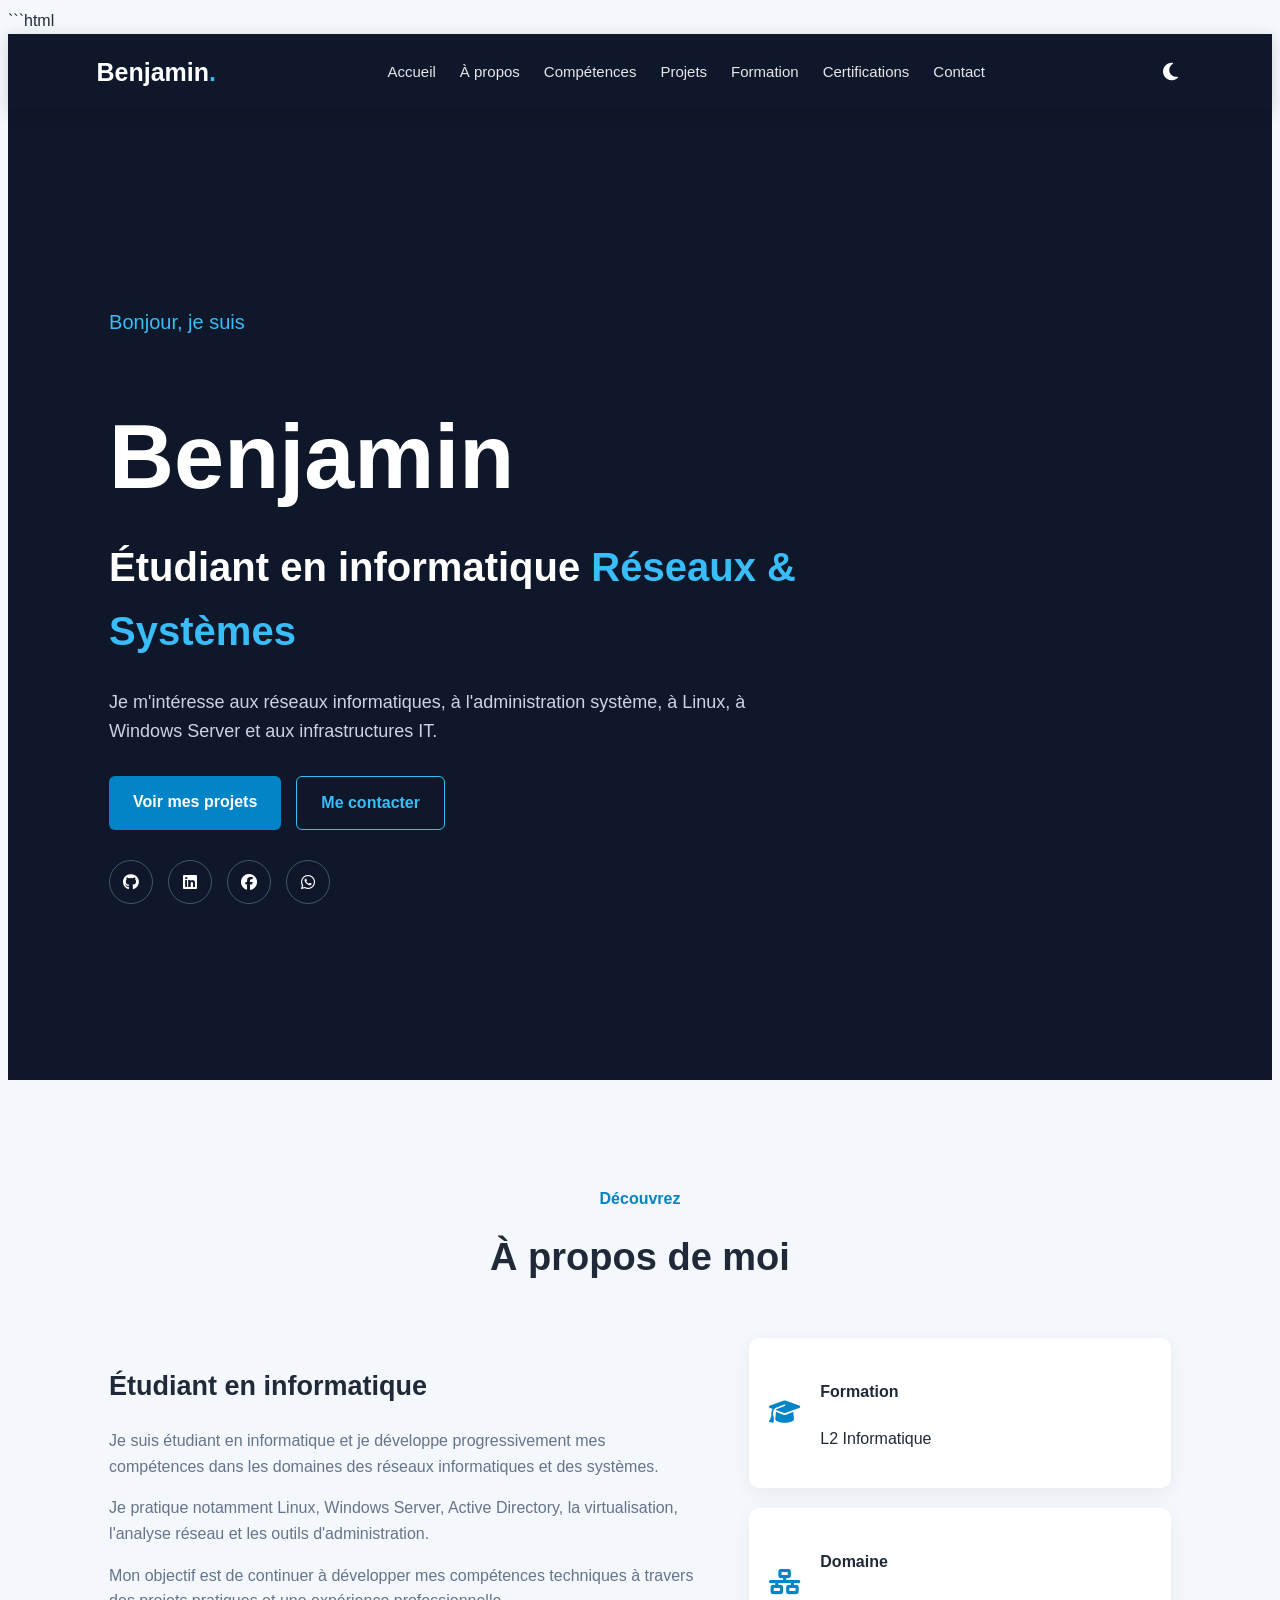
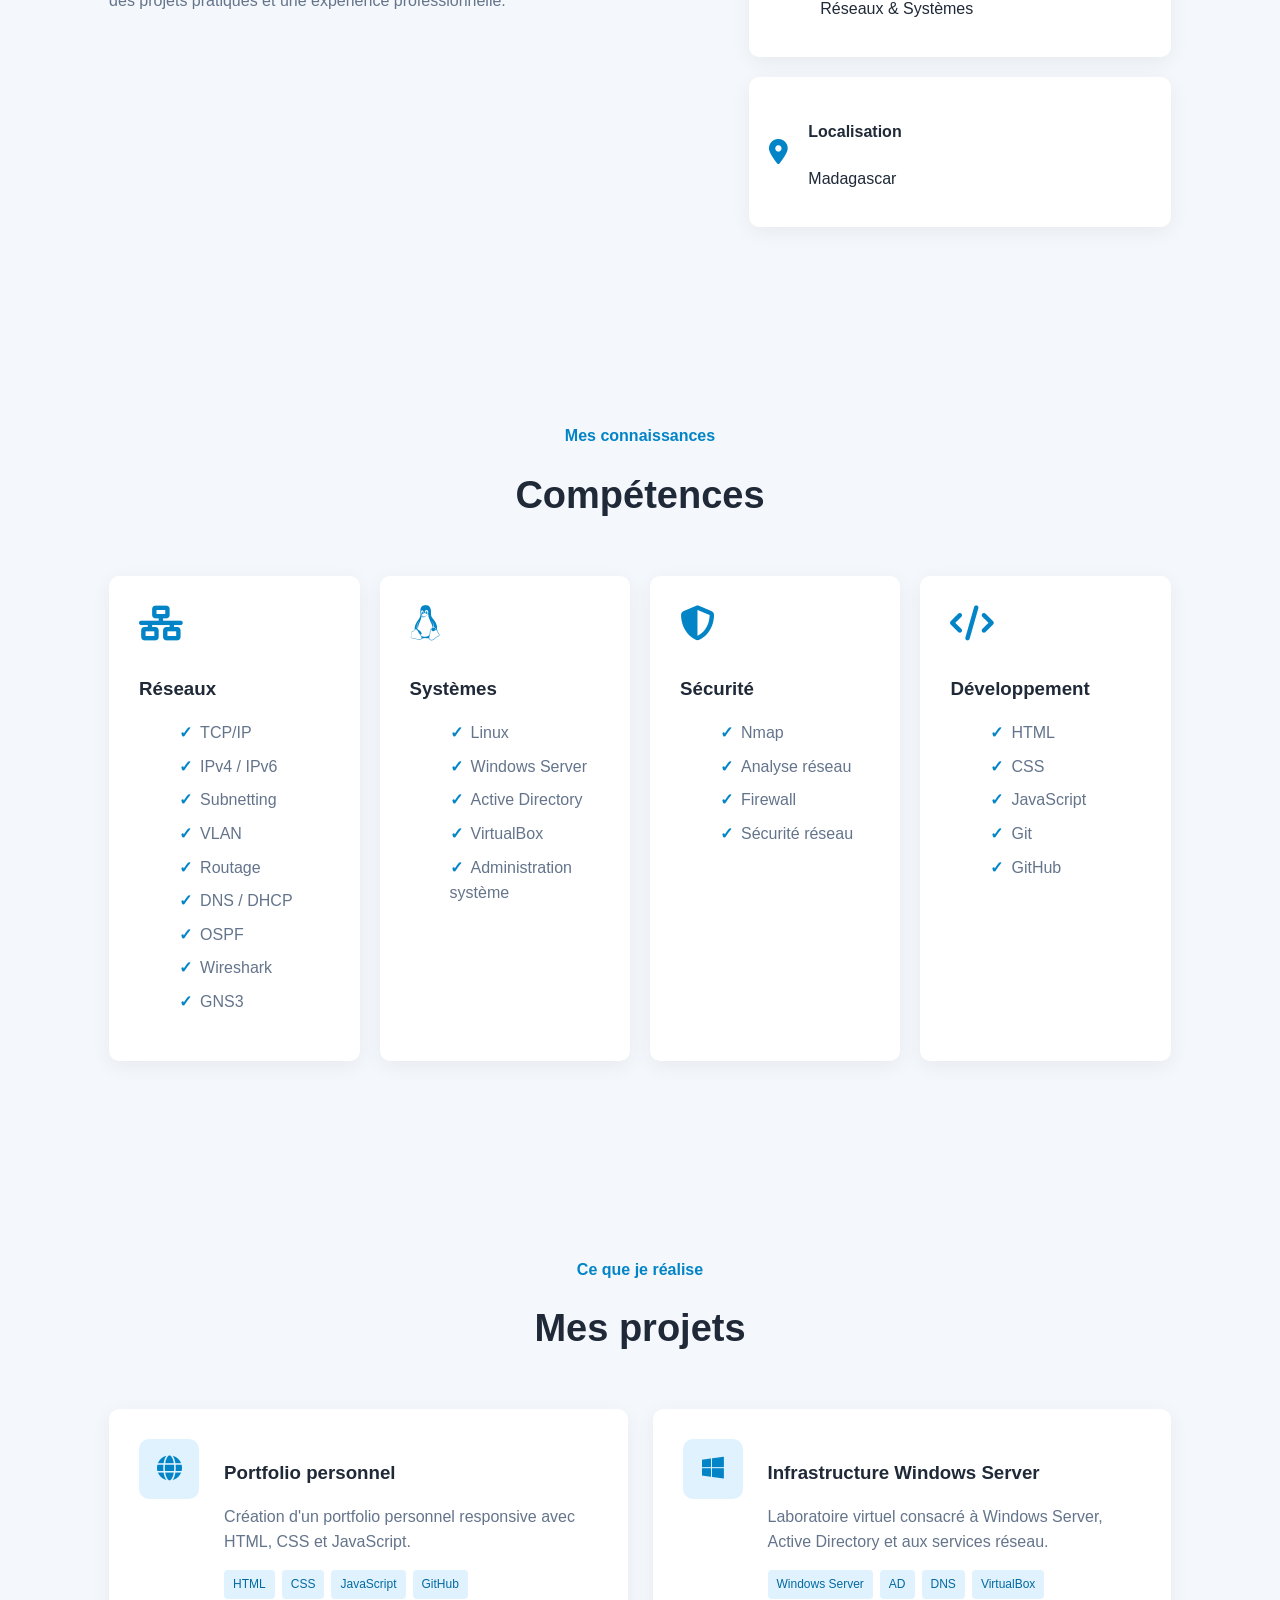
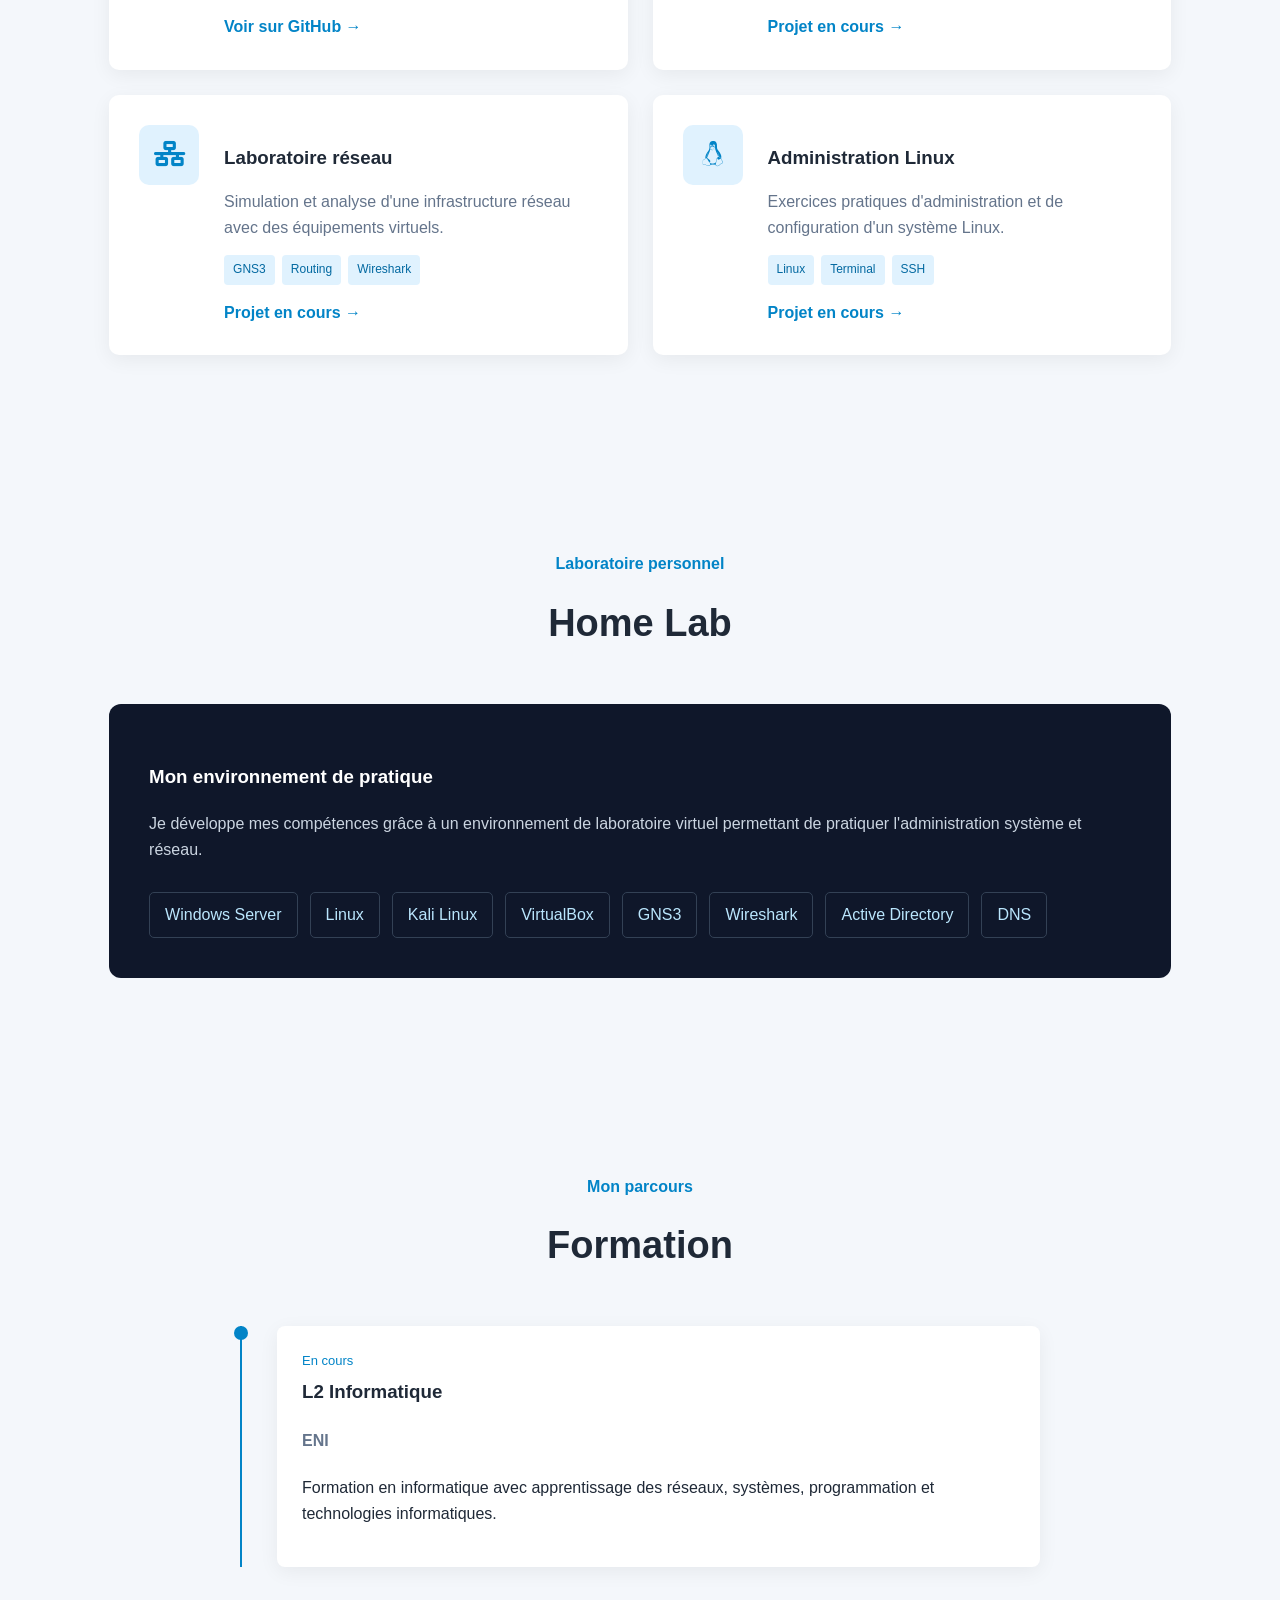
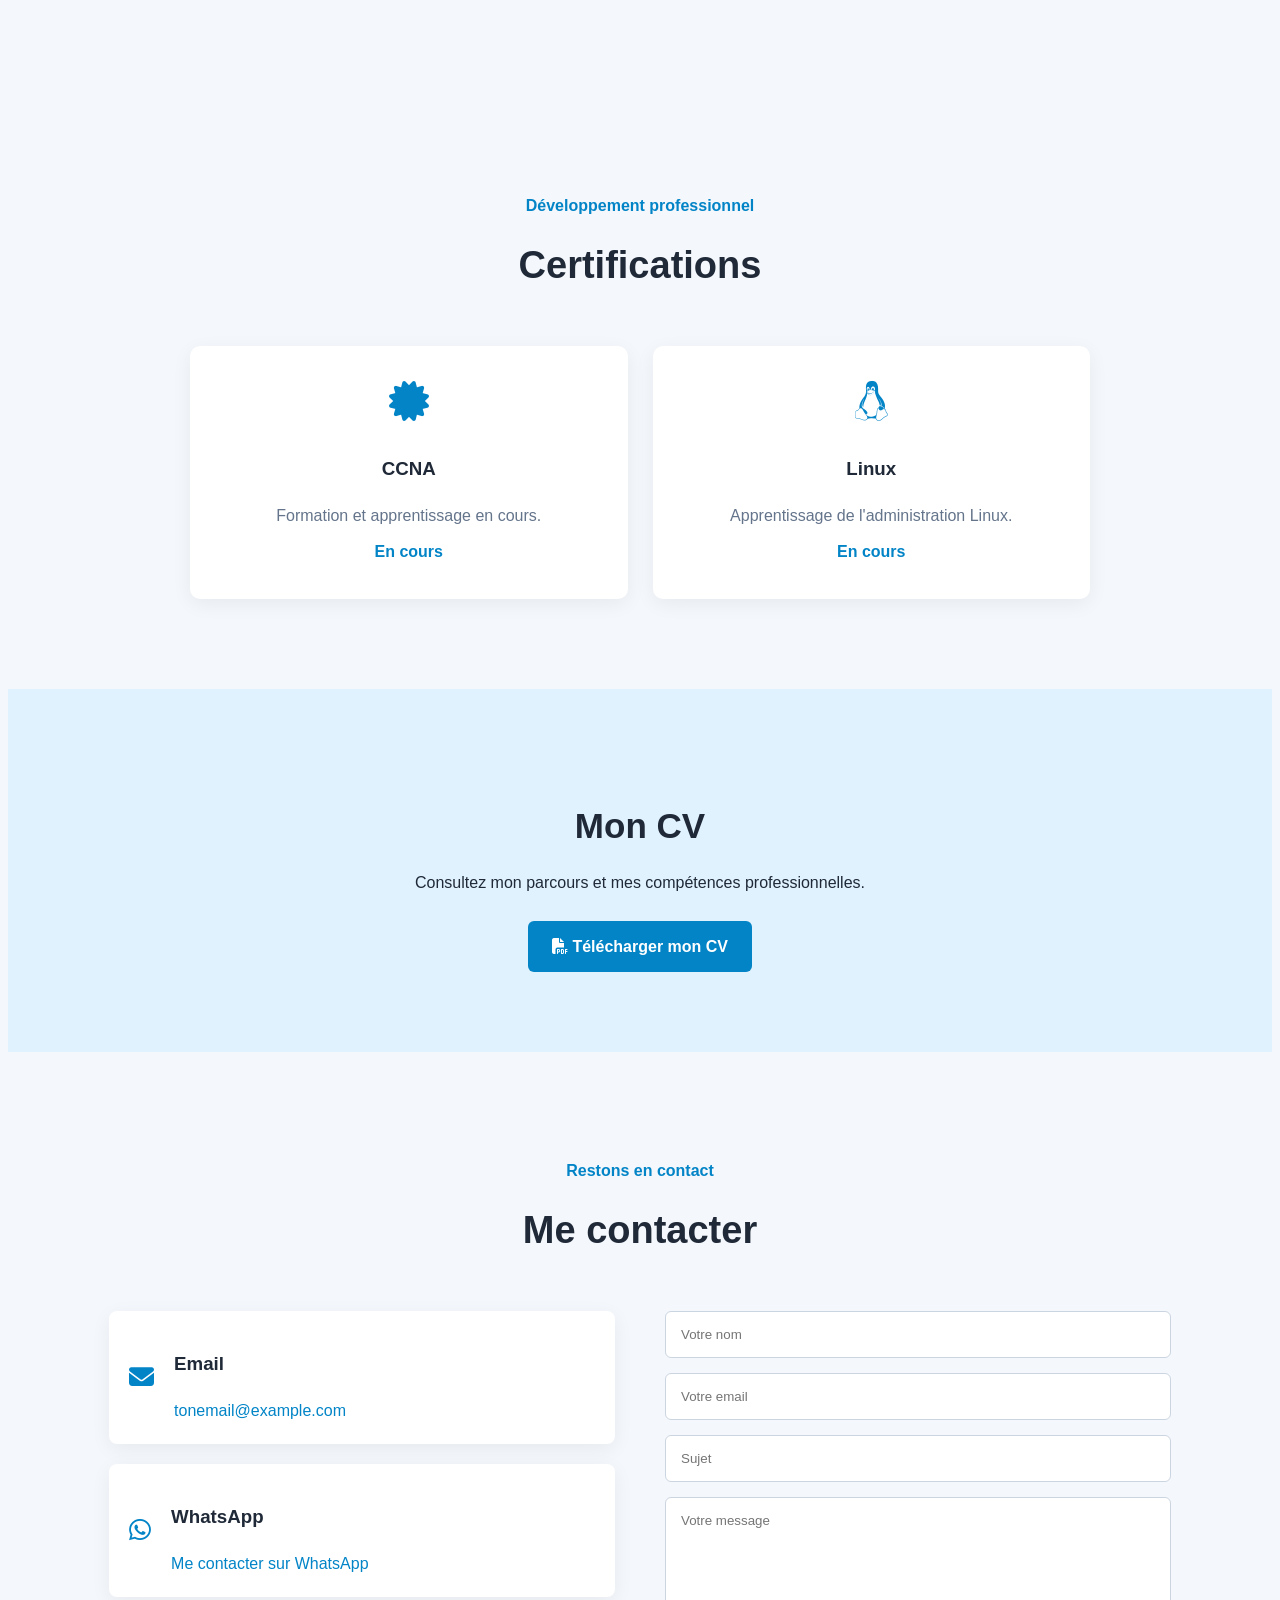
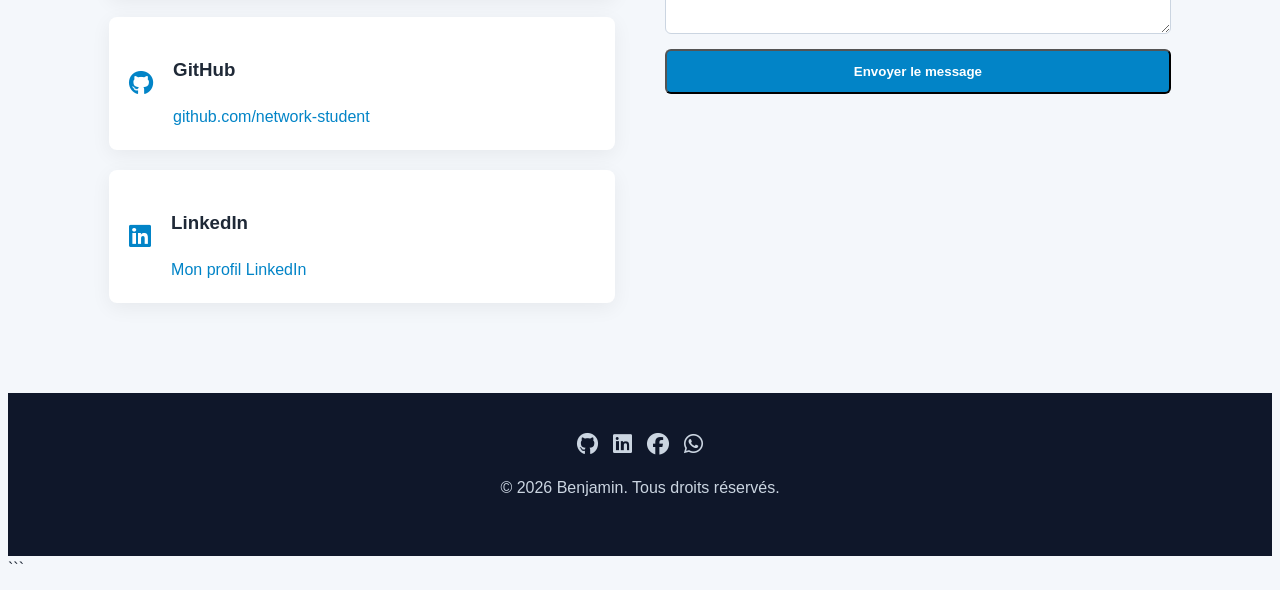
<file: index.html>
```html
<!DOCTYPE html>
<html lang="fr">

<head>
    <meta charset="UTF-8">

    <meta name="viewport" content="width=device-width, initial-scale=1.0">

    <title>Benjamin | Réseaux & Systèmes</title>

    <meta name="description"
        content="Portfolio de Benjamin, étudiant en informatique spécialisé en réseaux et systèmes. Découvrez mes compétences, projets et expériences.">

    <meta name="keywords"
        content="Benjamin, informatique, réseaux, systèmes, Linux, Windows Server, Active Directory, GitHub">

    <meta name="author" content="Benjamin">

    <meta name="robots" content="index, follow">

    <link rel="stylesheet" href="style.css">

    <!-- Icônes -->
    <link rel="stylesheet"
        href="https://cdnjs.cloudflare.com/ajax/libs/font-awesome/6.5.2/css/all.min.css">
    <script src="script.js"></script>    
</head>

<body>

    <!-- ================= NAVIGATION ================= -->

    <header class="header">

        <a href="#accueil" class="logo">
            Benjamin<span>.</span>
        </a>

        <button class="menu-btn" id="menu-btn">
            <i class="fas fa-bars"></i>
        </button>

        <nav class="nav" id="nav">

            <a href="#accueil">Accueil</a>
            <a href="#apropos">À propos</a>
            <a href="#competences">Compétences</a>
            <a href="#projets">Projets</a>
            <a href="#formation">Formation</a>
            <a href="#certifications">Certifications</a>
            <a href="#contact">Contact</a>

        </nav>

        <button id="theme-btn" class="theme-btn">
            <i class="fas fa-moon"></i>
        </button>

    </header>


    <!-- ================= ACCUEIL ================= -->

    <main>

        <section id="accueil" class="hero">

            <div class="hero-content">

                <p class="small-title">
                    Bonjour, je suis
                </p>

                <h1>
                    Benjamin
                </h1>

                <h2>
                    Étudiant en informatique
                    <span>Réseaux & Systèmes</span>
                </h2>

                <p class="hero-text">
                    Je m'intéresse aux réseaux informatiques,
                    à l'administration système, à Linux,
                    à Windows Server et aux infrastructures IT.
                </p>

                <div class="buttons">

                    <a href="#projets" class="btn primary">
                        Voir mes projets
                    </a>

                    <a href="#contact" class="btn secondary">
                        Me contacter
                    </a>

                </div>

                <div class="social-links">

                    <a href="https://github.com/network-student"
                       target="_blank"
                       aria-label="GitHub">
                        <i class="fab fa-github"></i>
                    </a>

                    <!-- Remplace par ton vrai LinkedIn -->
                    <a href="https://www.linkedin.com/"
                       target="_blank"
                       aria-label="LinkedIn">
                        <i class="fab fa-linkedin"></i>
                    </a>

                    <!-- Remplace par ton vrai Facebook -->
                    <a href="https://www.facebook.com/"
                       target="_blank"
                       aria-label="Facebook">
                        <i class="fab fa-facebook"></i>
                    </a>

                    <!-- Remplace par ton numéro -->
                    <a href="https://wa.me/261XXXXXXXXX"
                       target="_blank"
                       aria-label="WhatsApp">
                        <i class="fab fa-whatsapp"></i>
                    </a>

                </div>

            </div>

        </section>


        <!-- ================= À PROPOS ================= -->

        <section id="apropos" class="section">

            <div class="section-title">

                <p>Découvrez</p>

                <h2>À propos de moi</h2>

            </div>

            <div class="about-grid">

                <div class="about-text">

                    <h3>Étudiant en informatique</h3>

                    <p>
                        Je suis étudiant en informatique et je développe
                        progressivement mes compétences dans les domaines
                        des réseaux informatiques et des systèmes.
                    </p>

                    <p>
                        Je pratique notamment Linux, Windows Server,
                        Active Directory, la virtualisation,
                        l'analyse réseau et les outils d'administration.
                    </p>

                    <p>
                        Mon objectif est de continuer à développer
                        mes compétences techniques à travers des projets
                        pratiques et une expérience professionnelle.
                    </p>

                </div>

                <div class="about-info">

                    <div class="info-box">
                        <i class="fas fa-graduation-cap"></i>
                        <div>
                            <h4>Formation</h4>
                            <p>L2 Informatique</p>
                        </div>
                    </div>

                    <div class="info-box">
                        <i class="fas fa-network-wired"></i>
                        <div>
                            <h4>Domaine</h4>
                            <p>Réseaux & Systèmes</p>
                        </div>
                    </div>

                    <div class="info-box">
                        <i class="fas fa-location-dot"></i>
                        <div>
                            <h4>Localisation</h4>
                            <p>Madagascar</p>
                        </div>
                    </div>

                </div>

            </div>

        </section>


        <!-- ================= COMPÉTENCES ================= -->

        <section id="competences" class="section">

            <div class="section-title">

                <p>Mes connaissances</p>

                <h2>Compétences</h2>

            </div>

            <div class="skills-grid">

                <div class="skill-card">

                    <i class="fas fa-network-wired"></i>

                    <h3>Réseaux</h3>

                    <ul>
                        <li>TCP/IP</li>
                        <li>IPv4 / IPv6</li>
                        <li>Subnetting</li>
                        <li>VLAN</li>
                        <li>Routage</li>
                        <li>DNS / DHCP</li>
                        <li>OSPF</li>
                        <li>Wireshark</li>
                        <li>GNS3</li>
                    </ul>

                </div>


                <div class="skill-card">

                    <i class="fab fa-linux"></i>

                    <h3>Systèmes</h3>

                    <ul>
                        <li>Linux</li>
                        <li>Windows Server</li>
                        <li>Active Directory</li>
                        <li>VirtualBox</li>
                        <li>Administration système</li>
                    </ul>

                </div>


                <div class="skill-card">

                    <i class="fas fa-shield-halved"></i>

                    <h3>Sécurité</h3>

                    <ul>
                        <li>Nmap</li>
                        <li>Analyse réseau</li>
                        <li>Firewall</li>
                        <li>Sécurité réseau</li>
                    </ul>

                </div>


                <div class="skill-card">

                    <i class="fas fa-code"></i>

                    <h3>Développement</h3>

                    <ul>
                        <li>HTML</li>
                        <li>CSS</li>
                        <li>JavaScript</li>
                        <li>Git</li>
                        <li>GitHub</li>
                    </ul>

                </div>

            </div>

        </section>


        <!-- ================= PROJETS ================= -->

        <section id="projets" class="section">

            <div class="section-title">

                <p>Ce que je réalise</p>

                <h2>Mes projets</h2>

            </div>

            <div class="projects-grid">


                <article class="project-card">

                    <div class="project-icon">
                        <i class="fas fa-globe"></i>
                    </div>

                    <div class="project-content">

                        <h3>Portfolio personnel</h3>

                        <p>
                            Création d'un portfolio personnel
                            responsive avec HTML, CSS et JavaScript.
                        </p>

                        <div class="tags">
                            <span>HTML</span>
                            <span>CSS</span>
                            <span>JavaScript</span>
                            <span>GitHub</span>
                        </div>

                        <a href="https://github.com/network-student/MonPortfolio"
                           target="_blank"
                           class="project-link">
                            Voir sur GitHub →
                        </a>

                    </div>

                </article>


                <article class="project-card">

                    <div class="project-icon">
                        <i class="fab fa-windows"></i>
                    </div>

                    <div class="project-content">

                        <h3>Infrastructure Windows Server</h3>

                        <p>
                            Laboratoire virtuel consacré à Windows Server,
                            Active Directory et aux services réseau.
                        </p>

                        <div class="tags">
                            <span>Windows Server</span>
                            <span>AD</span>
                            <span>DNS</span>
                            <span>VirtualBox</span>
                        </div>

                        <a href="#"
                           class="project-link">
                            Projet en cours →
                        </a>

                    </div>

                </article>


                <article class="project-card">

                    <div class="project-icon">
                        <i class="fas fa-network-wired"></i>
                    </div>

                    <div class="project-content">

                        <h3>Laboratoire réseau</h3>

                        <p>
                            Simulation et analyse d'une infrastructure
                            réseau avec des équipements virtuels.
                        </p>

                        <div class="tags">
                            <span>GNS3</span>
                            <span>Routing</span>
                            <span>Wireshark</span>
                        </div>

                        <a href="#"
                           class="project-link">
                            Projet en cours →
                        </a>

                    </div>

                </article>


                <article class="project-card">

                    <div class="project-icon">
                        <i class="fab fa-linux"></i>
                    </div>

                    <div class="project-content">

                        <h3>Administration Linux</h3>

                        <p>
                            Exercices pratiques d'administration
                            et de configuration d'un système Linux.
                        </p>

                        <div class="tags">
                            <span>Linux</span>
                            <span>Terminal</span>
                            <span>SSH</span>
                        </div>

                        <a href="#"
                           class="project-link">
                            Projet en cours →
                        </a>

                    </div>

                </article>

            </div>

        </section>


        <!-- ================= HOME LAB ================= -->

        <section id="homelab" class="section">

            <div class="section-title">

                <p>Laboratoire personnel</p>

                <h2>Home Lab</h2>

            </div>

            <div class="lab">

                <div class="lab-text">

                    <h3>Mon environnement de pratique</h3>

                    <p>
                        Je développe mes compétences grâce à un
                        environnement de laboratoire virtuel permettant
                        de pratiquer l'administration système et réseau.
                    </p>

                </div>

                <div class="lab-tools">

                    <span>Windows Server</span>
                    <span>Linux</span>
                    <span>Kali Linux</span>
                    <span>VirtualBox</span>
                    <span>GNS3</span>
                    <span>Wireshark</span>
                    <span>Active Directory</span>
                    <span>DNS</span>

                </div>

            </div>

        </section>


        <!-- ================= FORMATION ================= -->

        <section id="formation" class="section">

            <div class="section-title">

                <p>Mon parcours</p>

                <h2>Formation</h2>

            </div>

            <div class="timeline">

                <div class="timeline-item">

                    <div class="timeline-dot"></div>

                    <div class="timeline-content">

                        <span>En cours</span>

                        <h3>L2 Informatique</h3>

                        <h4>ENI</h4>

                        <p>
                            Formation en informatique avec apprentissage
                            des réseaux, systèmes, programmation et
                            technologies informatiques.
                        </p>

                    </div>

                </div>

            </div>

        </section>


        <!-- ================= CERTIFICATIONS ================= -->

        <section id="certifications" class="section">

            <div class="section-title">

                <p>Développement professionnel</p>

                <h2>Certifications</h2>

            </div>

            <div class="certifications">

                <div class="cert-card">

                    <i class="fas fa-certificate"></i>

                    <h3>CCNA</h3>

                    <p>
                        Formation et apprentissage en cours.
                    </p>

                    <span>En cours</span>

                </div>


                <div class="cert-card">

                    <i class="fab fa-linux"></i>

                    <h3>Linux</h3>

                    <p>
                        Apprentissage de l'administration Linux.
                    </p>

                    <span>En cours</span>

                </div>

            </div>

        </section>


        <!-- ================= CV ================= -->

        <section class="cv-section">

            <h2>Mon CV</h2>

            <p>
                Consultez mon parcours et mes compétences
                professionnelles.
            </p>

            <a href=""
               target="_blank"
               class="btn primary">

                <i class="fas fa-file-pdf"></i>
                Télécharger mon CV

            </a>

        </section>


        <!-- ================= CONTACT ================= -->

        <section id="contact" class="section">

            <div class="section-title">

                <p>Restons en contact</p>

                <h2>Me contacter</h2>

            </div>

            <div class="contact-grid">

                <div class="contact-info">

                    <div class="contact-item">

                        <i class="fas fa-envelope"></i>

                        <div>
                            <h3>Email</h3>
                            <a href="mailto:tonemail@example.com">
                                tonemail@example.com
                            </a>
                        </div>

                    </div>


                    <div class="contact-item">

                        <i class="fab fa-whatsapp"></i>

                        <div>
                            <h3>WhatsApp</h3>
                            <a href="https://wa.me/261XXXXXXXXX"
                               target="_blank">
                                Me contacter sur WhatsApp
                            </a>
                        </div>

                    </div>


                    <div class="contact-item">

                        <i class="fab fa-github"></i>

                        <div>
                            <h3>GitHub</h3>
                            <a href="https://github.com/network-student"
                               target="_blank">
                                github.com/network-student
                            </a>
                        </div>

                    </div>


                    <div class="contact-item">

                        <i class="fab fa-linkedin"></i>

                        <div>
                            <h3>LinkedIn</h3>
                            <a href="https://www.linkedin.com/"
                               target="_blank">
                                Mon profil LinkedIn
                            </a>
                        </div>

                    </div>

                </div>


                <form class="contact-form"
                      id="contact-form">

                    <input type="text"
                           placeholder="Votre nom"
                           required>

                    <input type="email"
                           placeholder="Votre email"
                           required>

                    <input type="text"
                           placeholder="Sujet"
                           required>

                    <textarea rows="7"
                              placeholder="Votre message"
                              required></textarea>

                    <button type="submit"
                            class="btn primary">

                        Envoyer le message

                    </button>

                </form>

            </div>

        </section>

    </main>


    <!-- ================= FOOTER ================= -->

    <footer class="footer">

        <div class="footer-social">

            <a href="https://github.com/network-student"
               target="_blank">
                <i class="fab fa-github"></i>
            </a>

            <a href="https://www.linkedin.com/"
               target="_blank">
                <i class="fab fa-linkedin"></i>
            </a>

            <a href="https://www.facebook.com/"
               target="_blank">
                <i class="fab fa-facebook"></i>
            </a>

            <a href="https://wa.me/261XXXXXXXXX"
               target="_blank">
                <i class="fab fa-whatsapp"></i>
            </a>

        </div>

        <p>
            © 2026 Benjamin. Tous droits réservés.
        </p>

    </footer>


    <!-- Bouton retour en haut -->

    <button id="top-btn" class="top-btn">
        <i class="fas fa-arrow-up"></i>
    </button>


    <script src="script.js"></script>

</body>

</html>
```
</file>
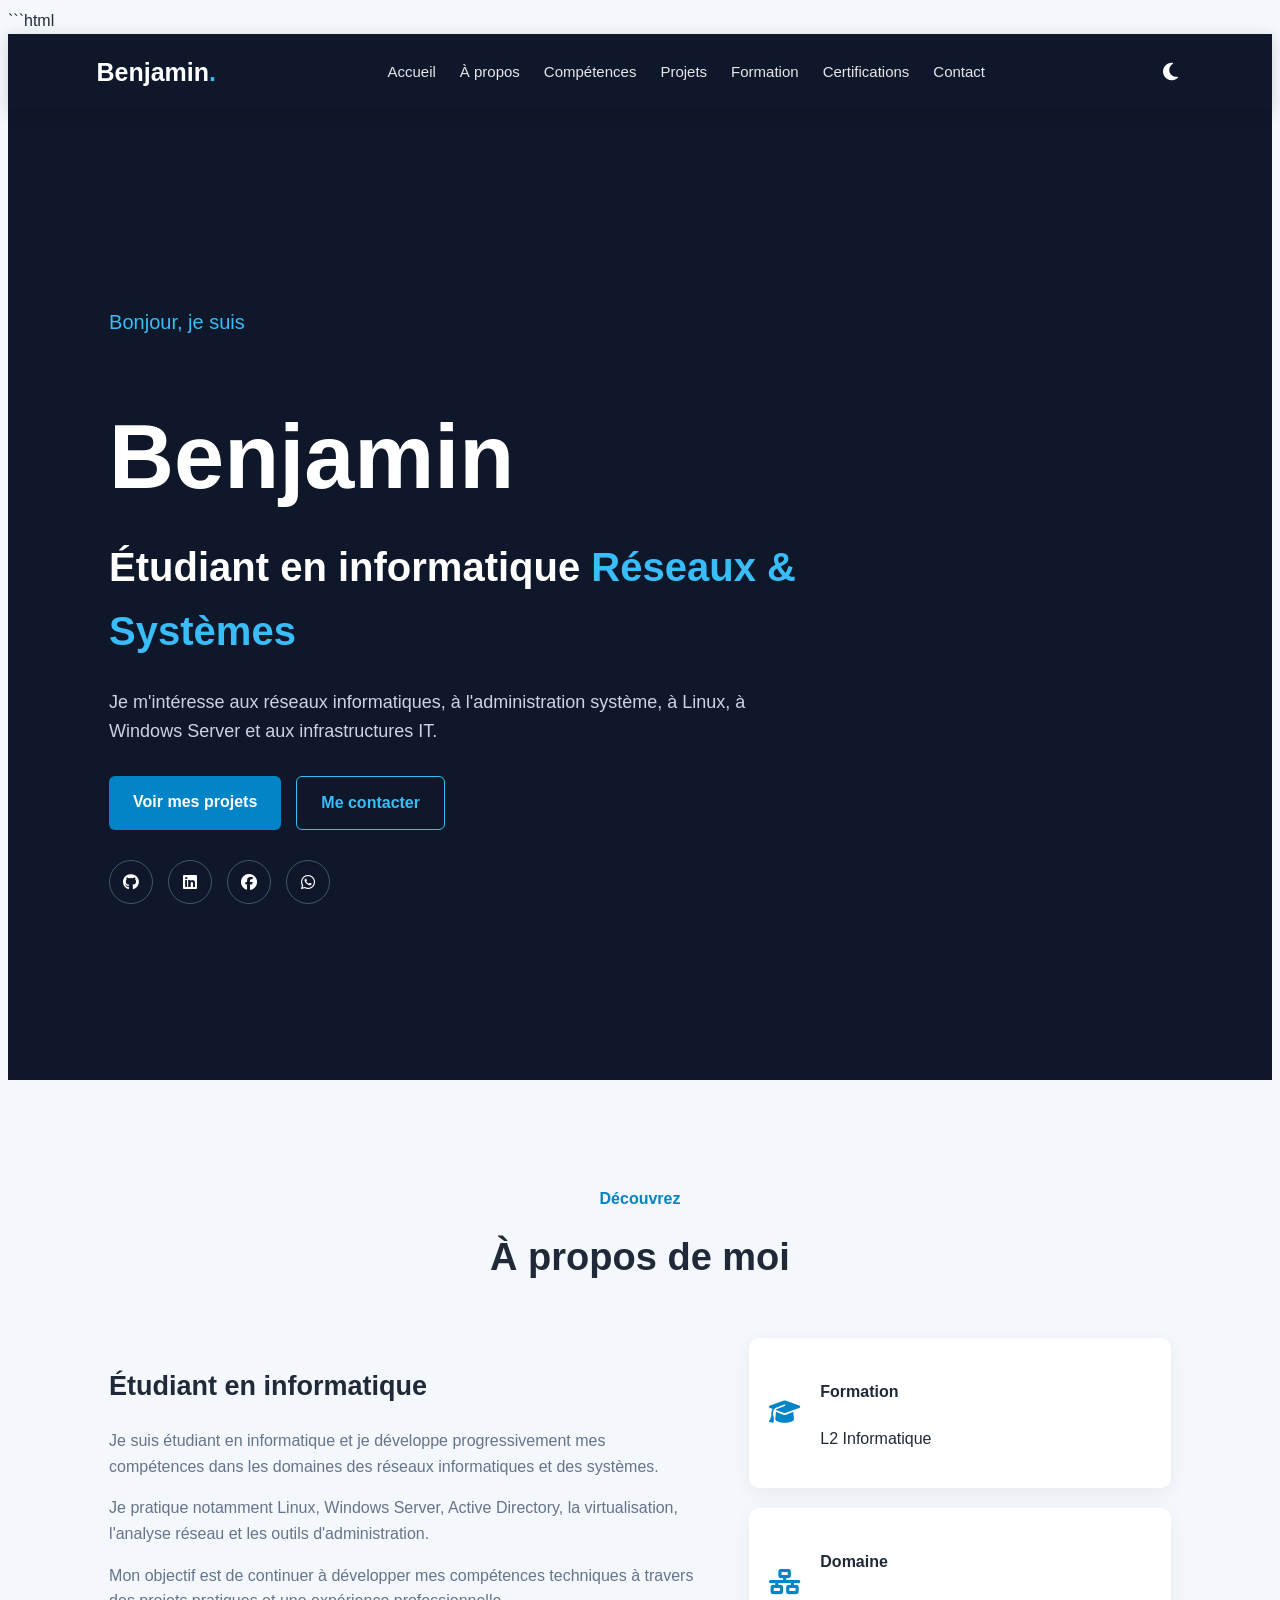
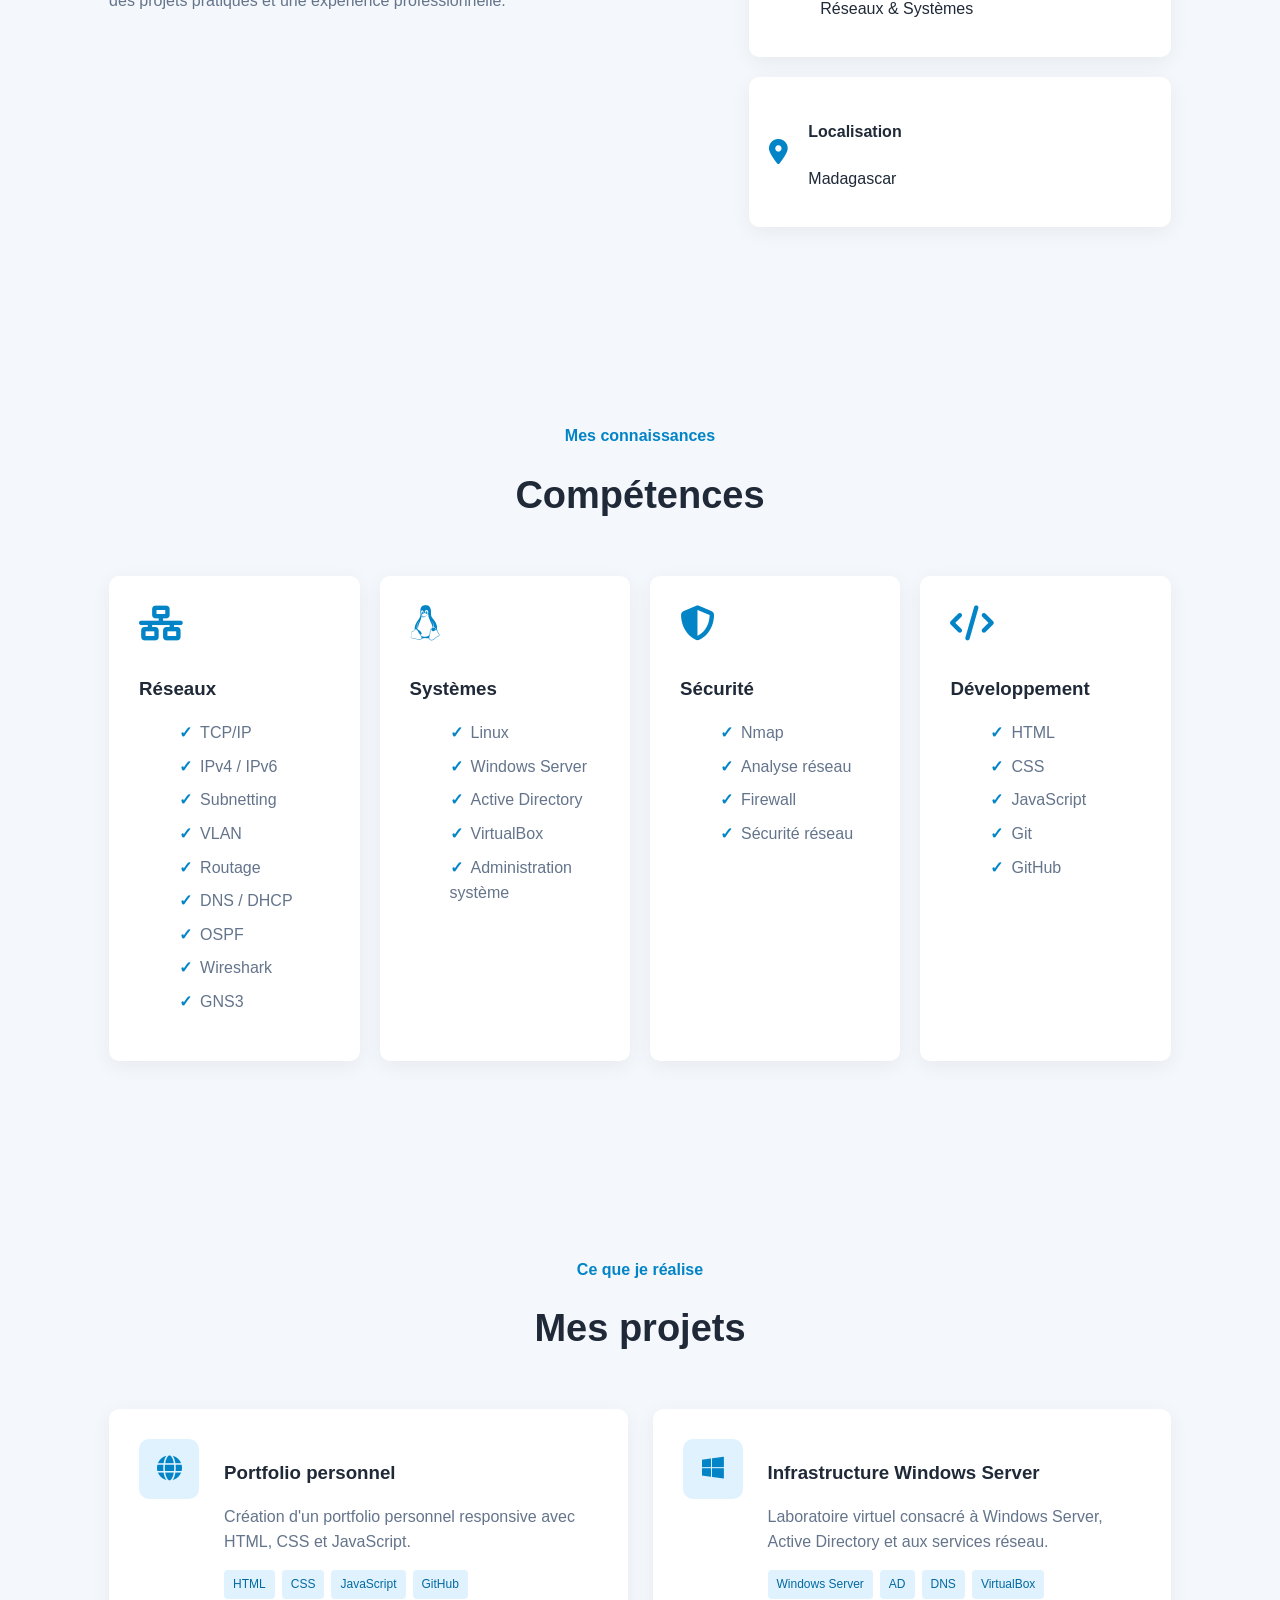
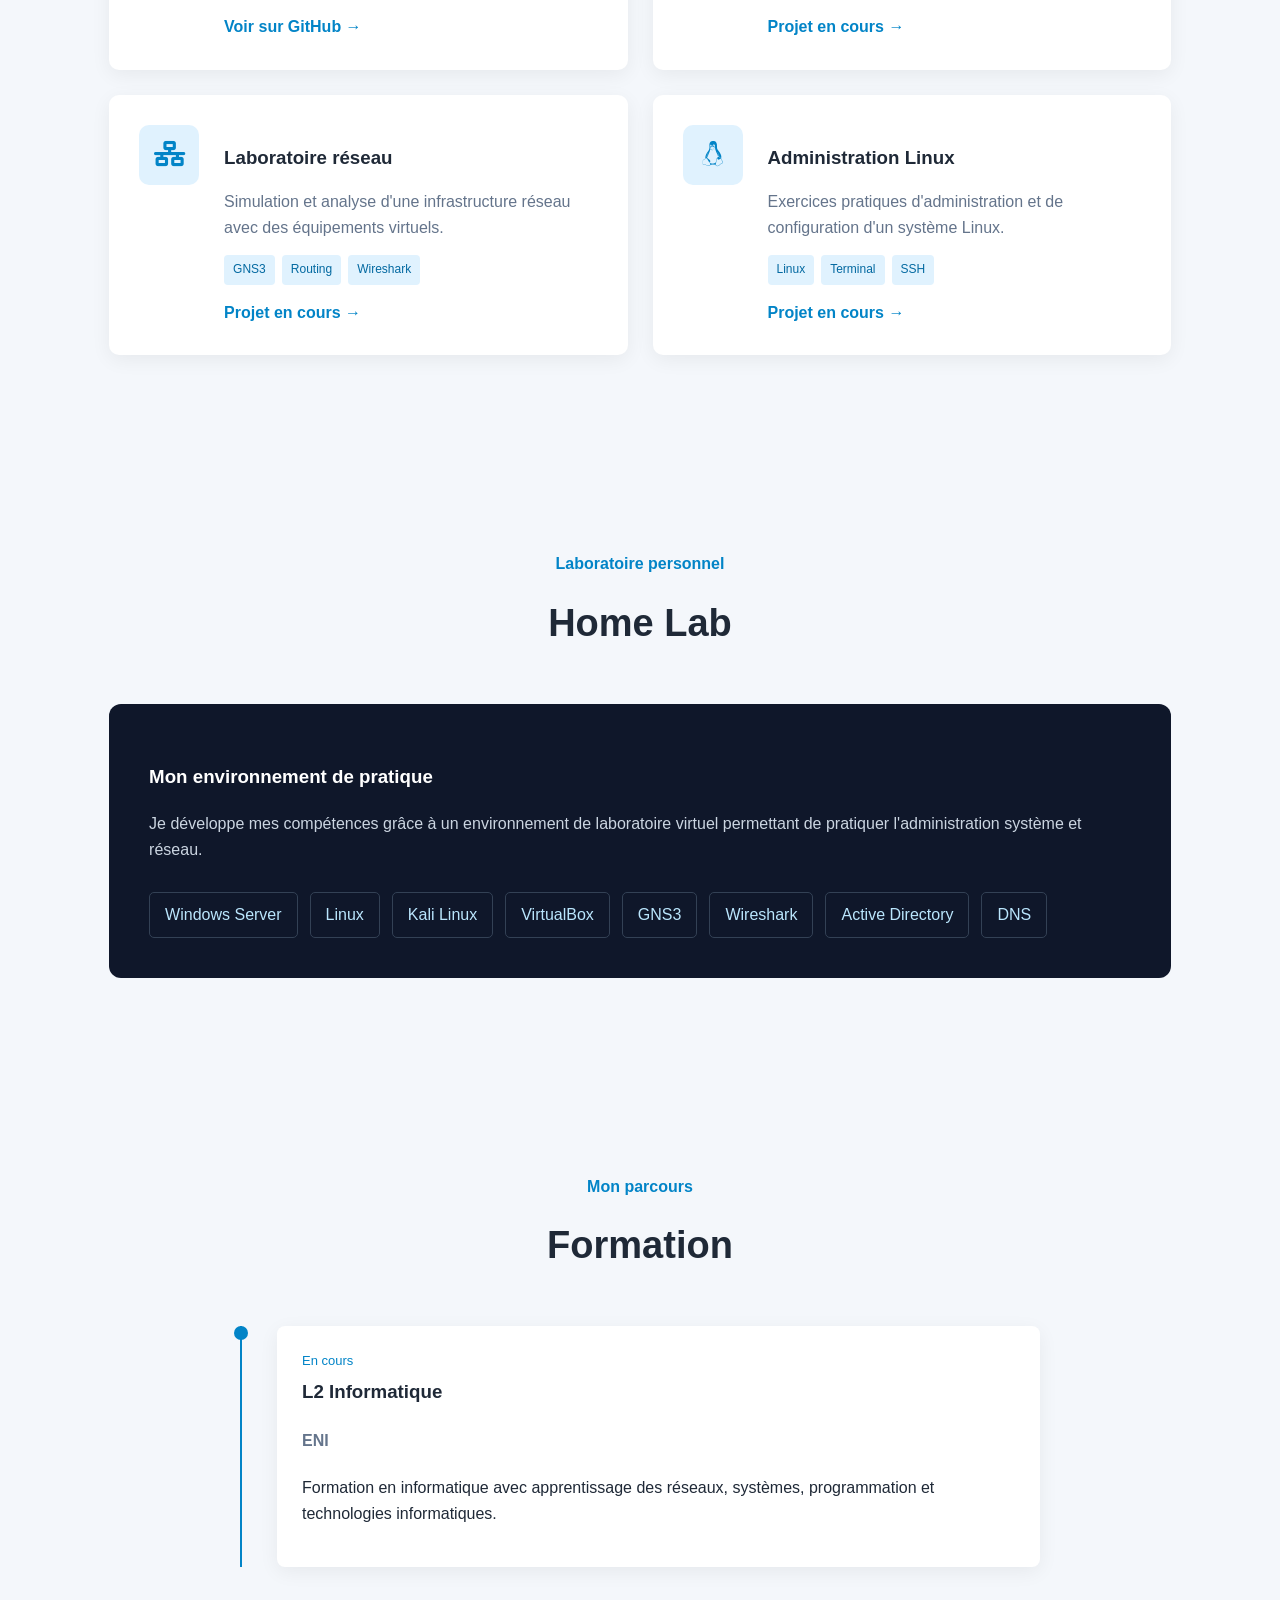
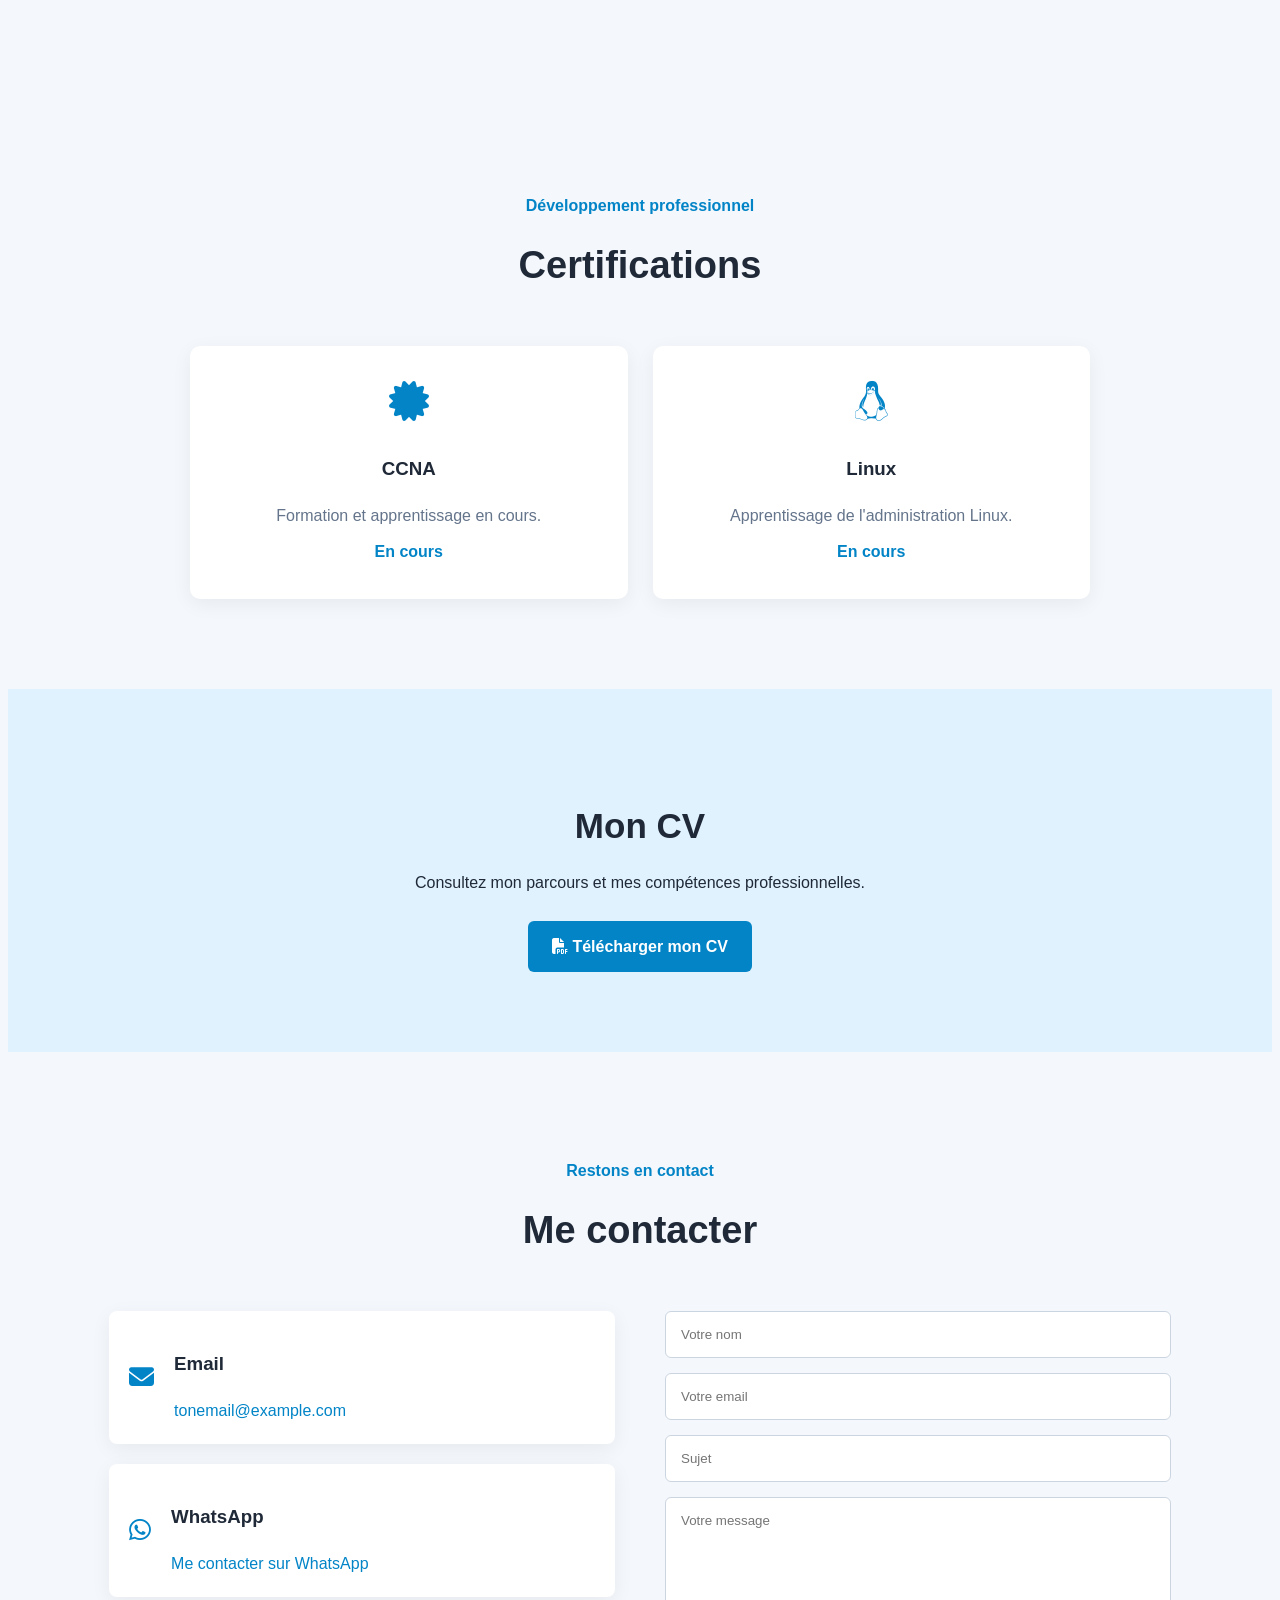
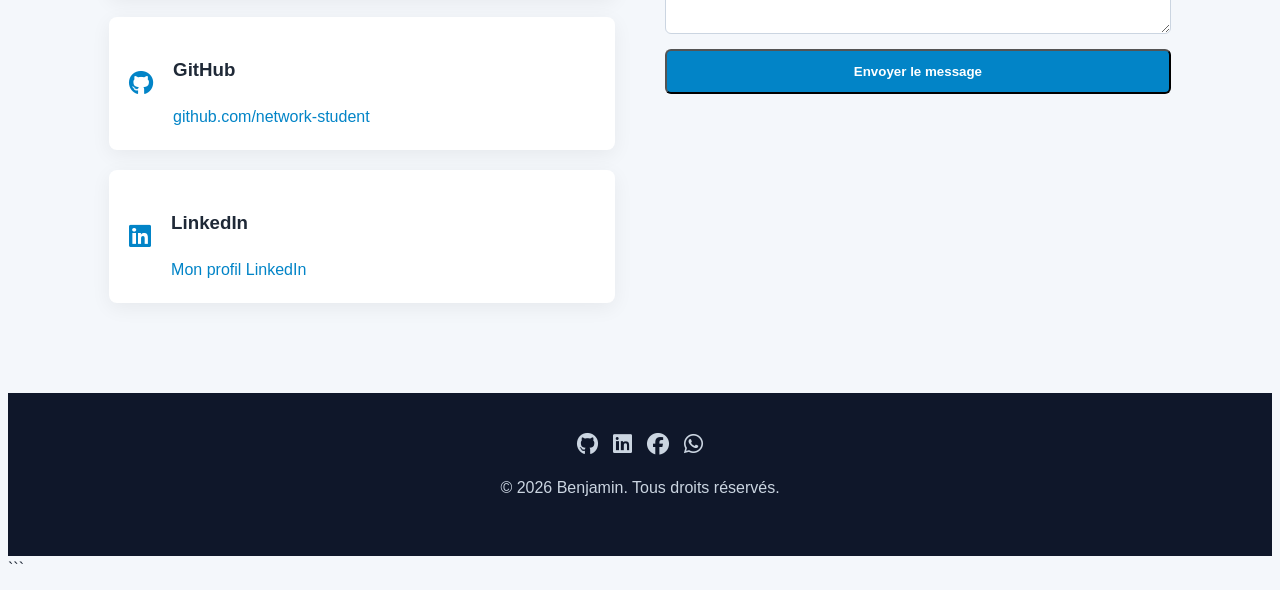
<file: index1.html>
```html
<!DOCTYPE html>
<html lang="fr">

<head>
    <meta charset="UTF-8">

    <meta name="viewport" content="width=device-width, initial-scale=1.0">

    <title>Benjamin | Réseaux & Systèmes</title>

    <meta name="description"
        content="Portfolio de Benjamin, étudiant en informatique spécialisé en réseaux et systèmes. Découvrez mes compétences, projets et expériences.">

    <meta name="keywords"
        content="Benjamin, informatique, réseaux, systèmes, Linux, Windows Server, Active Directory, GitHub">

    <meta name="author" content="Benjamin">

    <meta name="robots" content="index, follow">

    <link rel="stylesheet" href="style1.css">

    <!-- Icônes -->
    <link rel="stylesheet"
        href="https://cdnjs.cloudflare.com/ajax/libs/font-awesome/6.5.2/css/all.min.css">
    <script src="script1.js"></script>    
</head>

<body>

    <!-- ================= NAVIGATION ================= -->

    <header class="header">

        <a href="#accueil" class="logo">
            Benjamin<span>.</span>
        </a>

        <button class="menu-btn" id="menu-btn">
            <i class="fas fa-bars"></i>
        </button>

        <nav class="nav" id="nav">

            <a href="#accueil">Accueil</a>
            <a href="#apropos">À propos</a>
            <a href="#competences">Compétences</a>
            <a href="#projets">Projets</a>
            <a href="#formation">Formation</a>
            <a href="#certifications">Certifications</a>
            <a href="#contact">Contact</a>

        </nav>

        <button id="theme-btn" class="theme-btn">
            <i class="fas fa-moon"></i>
        </button>

    </header>


    <!-- ================= ACCUEIL ================= -->

    <main>

        <section id="accueil" class="hero">

            <div class="hero-content">

                <p class="small-title">
                    Bonjour, je suis
                </p>

                <h1>
                    Benjamin
                </h1>

                <h2>
                    Étudiant en informatique
                    <span>Réseaux & Systèmes</span>
                </h2>

                <p class="hero-text">
                    Je m'intéresse aux réseaux informatiques,
                    à l'administration système, à Linux,
                    à Windows Server et aux infrastructures IT.
                </p>

                <div class="buttons">

                    <a href="#projets" class="btn primary">
                        Voir mes projets
                    </a>

                    <a href="#contact" class="btn secondary">
                        Me contacter
                    </a>

                </div>

                <div class="social-links">

                    <a href="https://github.com/network-student"
                       target="_blank"
                       aria-label="GitHub">
                        <i class="fab fa-github"></i>
                    </a>

                    <!-- Remplace par ton vrai LinkedIn -->
                    <a href="https://www.linkedin.com/"
                       target="_blank"
                       aria-label="LinkedIn">
                        <i class="fab fa-linkedin"></i>
                    </a>

                    <!-- Remplace par ton vrai Facebook -->
                    <a href="https://www.facebook.com/"
                       target="_blank"
                       aria-label="Facebook">
                        <i class="fab fa-facebook"></i>
                    </a>

                    <!-- Remplace par ton numéro -->
                    <a href="https://wa.me/261XXXXXXXXX"
                       target="_blank"
                       aria-label="WhatsApp">
                        <i class="fab fa-whatsapp"></i>
                    </a>

                </div>

            </div>

        </section>


        <!-- ================= À PROPOS ================= -->

        <section id="apropos" class="section">

            <div class="section-title">

                <p>Découvrez</p>

                <h2>À propos de moi</h2>

            </div>

            <div class="about-grid">

                <div class="about-text">

                    <h3>Étudiant en informatique</h3>

                    <p>
                        Je suis étudiant en informatique et je développe
                        progressivement mes compétences dans les domaines
                        des réseaux informatiques et des systèmes.
                    </p>

                    <p>
                        Je pratique notamment Linux, Windows Server,
                        Active Directory, la virtualisation,
                        l'analyse réseau et les outils d'administration.
                    </p>

                    <p>
                        Mon objectif est de continuer à développer
                        mes compétences techniques à travers des projets
                        pratiques et une expérience professionnelle.
                    </p>

                </div>

                <div class="about-info">

                    <div class="info-box">
                        <i class="fas fa-graduation-cap"></i>
                        <div>
                            <h4>Formation</h4>
                            <p>L2 Informatique</p>
                        </div>
                    </div>

                    <div class="info-box">
                        <i class="fas fa-network-wired"></i>
                        <div>
                            <h4>Domaine</h4>
                            <p>Réseaux & Systèmes</p>
                        </div>
                    </div>

                    <div class="info-box">
                        <i class="fas fa-location-dot"></i>
                        <div>
                            <h4>Localisation</h4>
                            <p>Madagascar</p>
                        </div>
                    </div>

                </div>

            </div>

        </section>


        <!-- ================= COMPÉTENCES ================= -->

        <section id="competences" class="section">

            <div class="section-title">

                <p>Mes connaissances</p>

                <h2>Compétences</h2>

            </div>

            <div class="skills-grid">

                <div class="skill-card">

                    <i class="fas fa-network-wired"></i>

                    <h3>Réseaux</h3>

                    <ul>
                        <li>TCP/IP</li>
                        <li>IPv4 / IPv6</li>
                        <li>Subnetting</li>
                        <li>VLAN</li>
                        <li>Routage</li>
                        <li>DNS / DHCP</li>
                        <li>OSPF</li>
                        <li>Wireshark</li>
                        <li>GNS3</li>
                    </ul>

                </div>


                <div class="skill-card">

                    <i class="fab fa-linux"></i>

                    <h3>Systèmes</h3>

                    <ul>
                        <li>Linux</li>
                        <li>Windows Server</li>
                        <li>Active Directory</li>
                        <li>VirtualBox</li>
                        <li>Administration système</li>
                    </ul>

                </div>


                <div class="skill-card">

                    <i class="fas fa-shield-halved"></i>

                    <h3>Sécurité</h3>

                    <ul>
                        <li>Nmap</li>
                        <li>Analyse réseau</li>
                        <li>Firewall</li>
                        <li>Sécurité réseau</li>
                    </ul>

                </div>


                <div class="skill-card">

                    <i class="fas fa-code"></i>

                    <h3>Développement</h3>

                    <ul>
                        <li>HTML</li>
                        <li>CSS</li>
                        <li>JavaScript</li>
                        <li>Git</li>
                        <li>GitHub</li>
                    </ul>

                </div>

            </div>

        </section>


        <!-- ================= PROJETS ================= -->

        <section id="projets" class="section">

            <div class="section-title">

                <p>Ce que je réalise</p>

                <h2>Mes projets</h2>

            </div>

            <div class="projects-grid">


                <article class="project-card">

                    <div class="project-icon">
                        <i class="fas fa-globe"></i>
                    </div>

                    <div class="project-content">

                        <h3>Portfolio personnel</h3>

                        <p>
                            Création d'un portfolio personnel
                            responsive avec HTML, CSS et JavaScript.
                        </p>

                        <div class="tags">
                            <span>HTML</span>
                            <span>CSS</span>
                            <span>JavaScript</span>
                            <span>GitHub</span>
                        </div>

                        <a href="https://github.com/network-student/MonPortfolio"
                           target="_blank"
                           class="project-link">
                            Voir sur GitHub →
                        </a>

                    </div>

                </article>


                <article class="project-card">

                    <div class="project-icon">
                        <i class="fab fa-windows"></i>
                    </div>

                    <div class="project-content">

                        <h3>Infrastructure Windows Server</h3>

                        <p>
                            Laboratoire virtuel consacré à Windows Server,
                            Active Directory et aux services réseau.
                        </p>

                        <div class="tags">
                            <span>Windows Server</span>
                            <span>AD</span>
                            <span>DNS</span>
                            <span>VirtualBox</span>
                        </div>

                        <a href="#"
                           class="project-link">
                            Projet en cours →
                        </a>

                    </div>

                </article>


                <article class="project-card">

                    <div class="project-icon">
                        <i class="fas fa-network-wired"></i>
                    </div>

                    <div class="project-content">

                        <h3>Laboratoire réseau</h3>

                        <p>
                            Simulation et analyse d'une infrastructure
                            réseau avec des équipements virtuels.
                        </p>

                        <div class="tags">
                            <span>GNS3</span>
                            <span>Routing</span>
                            <span>Wireshark</span>
                        </div>

                        <a href="#"
                           class="project-link">
                            Projet en cours →
                        </a>

                    </div>

                </article>


                <article class="project-card">

                    <div class="project-icon">
                        <i class="fab fa-linux"></i>
                    </div>

                    <div class="project-content">

                        <h3>Administration Linux</h3>

                        <p>
                            Exercices pratiques d'administration
                            et de configuration d'un système Linux.
                        </p>

                        <div class="tags">
                            <span>Linux</span>
                            <span>Terminal</span>
                            <span>SSH</span>
                        </div>

                        <a href="#"
                           class="project-link">
                            Projet en cours →
                        </a>

                    </div>

                </article>

            </div>

        </section>


        <!-- ================= HOME LAB ================= -->

        <section id="homelab" class="section">

            <div class="section-title">

                <p>Laboratoire personnel</p>

                <h2>Home Lab</h2>

            </div>

            <div class="lab">

                <div class="lab-text">

                    <h3>Mon environnement de pratique</h3>

                    <p>
                        Je développe mes compétences grâce à un
                        environnement de laboratoire virtuel permettant
                        de pratiquer l'administration système et réseau.
                    </p>

                </div>

                <div class="lab-tools">

                    <span>Windows Server</span>
                    <span>Linux</span>
                    <span>Kali Linux</span>
                    <span>VirtualBox</span>
                    <span>GNS3</span>
                    <span>Wireshark</span>
                    <span>Active Directory</span>
                    <span>DNS</span>

                </div>

            </div>

        </section>


        <!-- ================= FORMATION ================= -->

        <section id="formation" class="section">

            <div class="section-title">

                <p>Mon parcours</p>

                <h2>Formation</h2>

            </div>

            <div class="timeline">

                <div class="timeline-item">

                    <div class="timeline-dot"></div>

                    <div class="timeline-content">

                        <span>En cours</span>

                        <h3>L2 Informatique</h3>

                        <h4>ENI</h4>

                        <p>
                            Formation en informatique avec apprentissage
                            des réseaux, systèmes, programmation et
                            technologies informatiques.
                        </p>

                    </div>

                </div>

            </div>

        </section>


        <!-- ================= CERTIFICATIONS ================= -->

        <section id="certifications" class="section">

            <div class="section-title">

                <p>Développement professionnel</p>

                <h2>Certifications</h2>

            </div>

            <div class="certifications">

                <div class="cert-card">

                    <i class="fas fa-certificate"></i>

                    <h3>CCNA</h3>

                    <p>
                        Formation et apprentissage en cours.
                    </p>

                    <span>En cours</span>

                </div>


                <div class="cert-card">

                    <i class="fab fa-linux"></i>

                    <h3>Linux</h3>

                    <p>
                        Apprentissage de l'administration Linux.
                    </p>

                    <span>En cours</span>

                </div>

            </div>

        </section>


        <!-- ================= CV ================= -->

        <section class="cv-section">

            <h2>Mon CV</h2>

            <p>
                Consultez mon parcours et mes compétences
                professionnelles.
            </p>

            <a href=""
               target="_blank"
               class="btn primary">

                <i class="fas fa-file-pdf"></i>
                Télécharger mon CV

            </a>

        </section>


        <!-- ================= CONTACT ================= -->

        <section id="contact" class="section">

            <div class="section-title">

                <p>Restons en contact</p>

                <h2>Me contacter</h2>

            </div>

            <div class="contact-grid">

                <div class="contact-info">

                    <div class="contact-item">

                        <i class="fas fa-envelope"></i>

                        <div>
                            <h3>Email</h3>
                            <a href="mailto:tonemail@example.com">
                                tonemail@example.com
                            </a>
                        </div>

                    </div>


                    <div class="contact-item">

                        <i class="fab fa-whatsapp"></i>

                        <div>
                            <h3>WhatsApp</h3>
                            <a href="https://wa.me/261XXXXXXXXX"
                               target="_blank">
                                Me contacter sur WhatsApp
                            </a>
                        </div>

                    </div>


                    <div class="contact-item">

                        <i class="fab fa-github"></i>

                        <div>
                            <h3>GitHub</h3>
                            <a href="https://github.com/network-student"
                               target="_blank">
                                github.com/network-student
                            </a>
                        </div>

                    </div>


                    <div class="contact-item">

                        <i class="fab fa-linkedin"></i>

                        <div>
                            <h3>LinkedIn</h3>
                            <a href="https://www.linkedin.com/"
                               target="_blank">
                                Mon profil LinkedIn
                            </a>
                        </div>

                    </div>

                </div>


                <form class="contact-form"
                      id="contact-form">

                    <input type="text"
                           placeholder="Votre nom"
                           required>

                    <input type="email"
                           placeholder="Votre email"
                           required>

                    <input type="text"
                           placeholder="Sujet"
                           required>

                    <textarea rows="7"
                              placeholder="Votre message"
                              required></textarea>

                    <button type="submit"
                            class="btn primary">

                        Envoyer le message

                    </button>

                </form>

            </div>

        </section>

    </main>


    <!-- ================= FOOTER ================= -->

    <footer class="footer">

        <div class="footer-social">

            <a href="https://github.com/network-student"
               target="_blank">
                <i class="fab fa-github"></i>
            </a>

            <a href="https://www.linkedin.com/"
               target="_blank">
                <i class="fab fa-linkedin"></i>
            </a>

            <a href="https://www.facebook.com/"
               target="_blank">
                <i class="fab fa-facebook"></i>
            </a>

            <a href="https://wa.me/261XXXXXXXXX"
               target="_blank">
                <i class="fab fa-whatsapp"></i>
            </a>

        </div>

        <p>
            © 2026 Benjamin. Tous droits réservés.
        </p>

    </footer>


    <!-- Bouton retour en haut -->

    <button id="top-btn" class="top-btn">
        <i class="fas fa-arrow-up"></i>
    </button>


    <script src="script.js"></script>

</body>

</html>
```
</file>
<file: style.css>
```css
/* =========================
   RESET
========================= */

* {
    margin: 0;
    padding: 0;
    box-sizing: border-box;
}

html {
    scroll-behavior: smooth;
}

body {
    font-family: Arial, Helvetica, sans-serif;
    background: #f4f7fb;
    color: #1f2937;
    line-height: 1.6;
}

a {
    text-decoration: none;
    color: inherit;
}

ul {
    list-style: none;
}


/* =========================
   HEADER
========================= */

.header {
    position: sticky;
    top: 0;
    z-index: 1000;

    display: flex;
    align-items: center;
    justify-content: space-between;

    padding: 18px 7%;

    background: #0f172a;
    color: white;

    box-shadow: 0 3px 15px rgba(0, 0, 0, 0.15);
}

.logo {
    font-size: 25px;
    font-weight: bold;
}

.logo span {
    color: #38bdf8;
}

.nav {
    display: flex;
    gap: 24px;
}

.nav a {
    color: #e5e7eb;
    font-size: 15px;
    transition: 0.3s;
}

.nav a:hover {
    color: #38bdf8;
}

.theme-btn,
.menu-btn {
    border: none;
    background: transparent;
    color: white;
    cursor: pointer;
    font-size: 20px;
}

.menu-btn {
    display: none;
}


/* =========================
   HERO / ACCUEIL
========================= */

.hero {
    min-height: 90vh;

    display: flex;
    align-items: center;

    padding: 80px 8%;

    background: #0f172a;

    color: white;
}

.hero-content {
    max-width: 850px;
}

.small-title {
    color: #38bdf8;
    font-size: 20px;
    margin-bottom: 10px;
}

.hero h1 {
    font-size: clamp(50px, 8vw, 90px);
    line-height: 1;
    margin-bottom: 20px;
}

.hero h2 {
    font-size: clamp(24px, 4vw, 40px);
    margin-bottom: 25px;
}

.hero h2 span {
    color: #38bdf8;
}

.hero-text {
    max-width: 700px;
    color: #cbd5e1;
    font-size: 18px;
}


/* =========================
   BOUTONS
========================= */

.buttons {
    display: flex;
    gap: 15px;
    margin-top: 30px;
    flex-wrap: wrap;
}

.btn {
    display: inline-block;
    padding: 13px 24px;
    border-radius: 6px;
    font-weight: bold;
    transition: 0.3s;
}

.primary {
    background: #0284c7;
    color: white;
}

.primary:hover {
    background: #0369a1;
    transform: translateY(-2px);
}

.secondary {
    border: 1px solid #38bdf8;
    color: #38bdf8;
}

.secondary:hover {
    background: #38bdf8;
    color: #0f172a;
}


/* =========================
   RÉSEAUX SOCIAUX
========================= */

.social-links {
    display: flex;
    gap: 15px;
    margin-top: 30px;
}

.social-links a {
    width: 42px;
    height: 42px;

    display: flex;
    align-items: center;
    justify-content: center;

    border: 1px solid #475569;
    border-radius: 50%;

    transition: 0.3s;
}

.social-links a:hover {
    background: #38bdf8;
    color: #0f172a;
    transform: translateY(-4px);
}


/* =========================
   SECTIONS
========================= */

.section {
    padding: 90px 8%;
}

.section-title {
    text-align: center;
    margin-bottom: 50px;
}

.section-title p {
    color: #0284c7;
    font-weight: bold;
}

.section-title h2 {
    font-size: 38px;
    margin-top: 5px;
}


/* =========================
   À PROPOS
========================= */

.about-grid {
    max-width: 1100px;
    margin: auto;

    display: grid;
    grid-template-columns: 1.4fr 1fr;

    gap: 50px;
}

.about-text h3 {
    font-size: 27px;
    margin-bottom: 20px;
}

.about-text p {
    margin-bottom: 15px;
    color: #64748b;
}

.about-info {
    display: flex;
    flex-direction: column;
    gap: 20px;
}

.info-box {
    display: flex;
    align-items: center;
    gap: 20px;

    padding: 20px;

    background: white;

    border-radius: 10px;

    box-shadow: 0 5px 20px rgba(0, 0, 0, 0.06);
}

.info-box i {
    font-size: 25px;
    color: #0284c7;
}


/* =========================
   COMPÉTENCES
========================= */

.skills-grid {
    max-width: 1200px;
    margin: auto;

    display: grid;
    grid-template-columns: repeat(4, 1fr);

    gap: 20px;
}

.skill-card {
    background: white;

    padding: 30px;

    border-radius: 10px;

    box-shadow: 0 5px 20px rgba(0, 0, 0, 0.06);

    transition: 0.3s;
}

.skill-card:hover {
    transform: translateY(-7px);
}

.skill-card > i {
    font-size: 35px;
    color: #0284c7;

    margin-bottom: 15px;
}

.skill-card h3 {
    margin-bottom: 15px;
}

.skill-card li {
    margin: 8px 0;
    color: #64748b;
}

.skill-card li::before {
    content: "✓";

    color: #0284c7;

    font-weight: bold;

    margin-right: 8px;
}


/* =========================
   PROJETS
========================= */

.projects-grid {
    max-width: 1200px;
    margin: auto;

    display: grid;
    grid-template-columns: repeat(2, 1fr);

    gap: 25px;
}

.project-card {
    display: flex;
    gap: 25px;

    padding: 30px;

    background: white;

    border-radius: 10px;

    box-shadow: 0 5px 20px rgba(0, 0, 0, 0.06);

    transition: 0.3s;
}

.project-card:hover {
    transform: translateY(-6px);
}

.project-icon {
    min-width: 60px;
    height: 60px;

    display: flex;
    align-items: center;
    justify-content: center;

    background: #e0f2fe;

    color: #0284c7;

    border-radius: 10px;

    font-size: 25px;
}

.project-content h3 {
    margin-bottom: 10px;
}

.project-content p {
    color: #64748b;
    margin-bottom: 15px;
}

.tags {
    display: flex;
    gap: 7px;

    flex-wrap: wrap;

    margin-bottom: 15px;
}

.tags span {
    padding: 5px 9px;

    background: #e0f2fe;

    color: #0369a1;

    border-radius: 4px;

    font-size: 12px;
}

.project-link {
    color: #0284c7;

    font-weight: bold;
}


/* =========================
   HOME LAB
========================= */

.lab {
    max-width: 1000px;
    margin: auto;

    padding: 40px;

    background: #0f172a;

    color: white;

    border-radius: 12px;
}

.lab-text {
    margin-bottom: 30px;
}

.lab-text p {
    color: #cbd5e1;
}

.lab-tools {
    display: flex;

    flex-wrap: wrap;

    gap: 12px;
}

.lab-tools span {
    padding: 9px 15px;

    border: 1px solid #334155;

    border-radius: 5px;

    color: #bae6fd;
}


/* =========================
   FORMATION
========================= */

.timeline {
    max-width: 800px;
    margin: auto;
}

.timeline-item {
    position: relative;

    padding-left: 35px;

    border-left: 2px solid #0284c7;
}

.timeline-dot {
    position: absolute;

    left: -8px;
    top: 0;

    width: 14px;
    height: 14px;

    border-radius: 50%;

    background: #0284c7;
}

.timeline-content {
    background: white;

    padding: 25px;

    margin-bottom: 30px;

    border-radius: 8px;

    box-shadow: 0 5px 20px rgba(0, 0, 0, 0.06);
}

.timeline-content span {
    color: #0284c7;

    font-size: 13px;
}

.timeline-content h3 {
    margin: 5px 0;
}

.timeline-content h4 {
    color: #64748b;
}


/* =========================
   CERTIFICATIONS
========================= */

.certifications {
    max-width: 900px;
    margin: auto;

    display: grid;
    grid-template-columns: repeat(2, 1fr);

    gap: 25px;
}

.cert-card {
    text-align: center;

    background: white;

    padding: 35px;

    border-radius: 10px;

    box-shadow: 0 5px 20px rgba(0, 0, 0, 0.06);
}

.cert-card i {
    font-size: 40px;

    color: #0284c7;

    margin-bottom: 15px;
}

.cert-card p {
    color: #64748b;

    margin: 10px 0;
}

.cert-card span {
    color: #0284c7;

    font-weight: bold;
}


/* =========================
   CV
========================= */

.cv-section {
    text-align: center;

    padding: 80px 8%;

    background: #e0f2fe;
}

.cv-section h2 {
    font-size: 35px;

    margin-bottom: 10px;
}

.cv-section p {
    margin-bottom: 25px;
}


/* =========================
   CONTACT
========================= */

.contact-grid {
    max-width: 1100px;
    margin: auto;

    display: grid;
    grid-template-columns: 1fr 1fr;

    gap: 50px;
}

.contact-info {
    display: flex;

    flex-direction: column;

    gap: 20px;
}

.contact-item {
    display: flex;

    align-items: center;

    gap: 20px;

    background: white;

    padding: 20px;

    border-radius: 8px;

    box-shadow: 0 5px 20px rgba(0, 0, 0, 0.06);
}

.contact-item > i {
    font-size: 25px;

    color: #0284c7;
}

.contact-item a {
    color: #0284c7;
}

.contact-form {
    display: flex;

    flex-direction: column;

    gap: 15px;
}

.contact-form input,
.contact-form textarea {
    width: 100%;

    padding: 15px;

    border: 1px solid #cbd5e1;

    border-radius: 6px;

    font-family: inherit;

    outline: none;
}

.contact-form input:focus,
.contact-form textarea:focus {
    border-color: #0284c7;
}


/* =========================
   FOOTER
========================= */

.footer {
    text-align: center;

    padding: 40px 8%;

    background: #0f172a;

    color: #cbd5e1;
}

.footer-social {
    display: flex;

    justify-content: center;

    gap: 15px;

    margin-bottom: 20px;
}

.footer-social a {
    font-size: 22px;

    transition: 0.3s;
}

.footer-social a:hover {
    color: #38bdf8;
}


/* =========================
   BOUTON RETOUR EN HAUT
========================= */

.top-btn {
    position: fixed;

    right: 25px;
    bottom: 25px;

    width: 45px;
    height: 45px;

    border: none;

    border-radius: 50%;

    background: #0284c7;

    color: white;

    cursor: pointer;

    display: none;
}

.top-btn.show {
    display: block;
}


/* =========================
   MODE SOMBRE
========================= */

body.dark {
    background: #020617;

    color: #e2e8f0;
}

body.dark .section {
    background: #020617;
}

body.dark .info-box,
body.dark .skill-card,
body.dark .project-card,
body.dark .timeline-content,
body.dark .cert-card,
body.dark .contact-item {
    background: #0f172a;

    color: #e2e8f0;
}

body.dark .about-text p,
body.dark .skill-card li,
body.dark .project-content p,
body.dark .contact-item p {
    color: #94a3b8;
}


/* =========================
   TABLETTE
========================= */

@media (max-width: 1000px) {

    .nav {
        gap: 12px;
    }

    .skills-grid {
        grid-template-columns: repeat(2, 1fr);
    }
}


/* =========================
   MOBILE
========================= */

@media (max-width: 768px) {

    .header {
        padding: 15px 5%;
    }

    .menu-btn {
        display: block;
    }

    .nav {
        position: absolute;

        top: 70px;
        left: 0;

        width: 100%;

        display: none;

        flex-direction: column;

        padding: 20px;

        background: #0f172a;

        text-align: center;
    }

    .nav.active {
        display: flex;
    }

    .theme-btn {
        display: none;
    }

    .hero {
        min-height: 85vh;

        padding: 60px 6%;
    }

    .hero h1 {
        font-size: 55px;
    }

    .hero h2 {
        font-size: 27px;
    }

    .section {
        padding: 65px 6%;
    }

    .section-title h2 {
        font-size: 32px;
    }

    .about-grid,
    .contact-grid,
    .projects-grid,
    .certifications {
        grid-template-columns: 1fr;
    }

    .skills-grid {
        grid-template-columns: 1fr;
    }

    .project-card {
        flex-direction: column;
    }

    .buttons {
        flex-direction: column;

        align-items: flex-start;
    }
}


/* =========================
   PETIT MOBILE
========================= */

@media (max-width: 450px) {

    .hero h1 {
        font-size: 45px;
    }

    .hero h2 {
        font-size: 23px;
    }

    .hero-text {
        font-size: 16px;
    }

    .section {
        padding: 55px 5%;
    }

    .lab {
        padding: 25px;
    }
}
```
</file>
<file: style1.css>
```css
/* =========================
   RESET
========================= */

* {
    margin: 0;
    padding: 0;
    box-sizing: border-box;
}

html {
    scroll-behavior: smooth;
}

body {
    font-family: Arial, Helvetica, sans-serif;
    background: #f4f7fb;
    color: #1f2937;
    line-height: 1.6;
}

a {
    text-decoration: none;
    color: inherit;
}

ul {
    list-style: none;
}


/* =========================
   HEADER
========================= */

.header {
    position: sticky;
    top: 0;
    z-index: 1000;

    display: flex;
    align-items: center;
    justify-content: space-between;

    padding: 18px 7%;

    background: #0f172a;
    color: white;

    box-shadow: 0 3px 15px rgba(0, 0, 0, 0.15);
}

.logo {
    font-size: 25px;
    font-weight: bold;
}

.logo span {
    color: #38bdf8;
}

.nav {
    display: flex;
    gap: 24px;
}

.nav a {
    color: #e5e7eb;
    font-size: 15px;
    transition: 0.3s;
}

.nav a:hover {
    color: #38bdf8;
}

.theme-btn,
.menu-btn {
    border: none;
    background: transparent;
    color: white;
    cursor: pointer;
    font-size: 20px;
}

.menu-btn {
    display: none;
}


/* =========================
   HERO / ACCUEIL
========================= */

.hero {
    min-height: 90vh;

    display: flex;
    align-items: center;

    padding: 80px 8%;

    background: #0f172a;

    color: white;
}

.hero-content {
    max-width: 850px;
}

.small-title {
    color: #38bdf8;
    font-size: 20px;
    margin-bottom: 10px;
}

.hero h1 {
    font-size: clamp(50px, 8vw, 90px);
    line-height: 1;
    margin-bottom: 20px;
}

.hero h2 {
    font-size: clamp(24px, 4vw, 40px);
    margin-bottom: 25px;
}

.hero h2 span {
    color: #38bdf8;
}

.hero-text {
    max-width: 700px;
    color: #cbd5e1;
    font-size: 18px;
}


/* =========================
   BOUTONS
========================= */

.buttons {
    display: flex;
    gap: 15px;
    margin-top: 30px;
    flex-wrap: wrap;
}

.btn {
    display: inline-block;
    padding: 13px 24px;
    border-radius: 6px;
    font-weight: bold;
    transition: 0.3s;
}

.primary {
    background: #0284c7;
    color: white;
}

.primary:hover {
    background: #0369a1;
    transform: translateY(-2px);
}

.secondary {
    border: 1px solid #38bdf8;
    color: #38bdf8;
}

.secondary:hover {
    background: #38bdf8;
    color: #0f172a;
}


/* =========================
   RÉSEAUX SOCIAUX
========================= */

.social-links {
    display: flex;
    gap: 15px;
    margin-top: 30px;
}

.social-links a {
    width: 42px;
    height: 42px;

    display: flex;
    align-items: center;
    justify-content: center;

    border: 1px solid #475569;
    border-radius: 50%;

    transition: 0.3s;
}

.social-links a:hover {
    background: #38bdf8;
    color: #0f172a;
    transform: translateY(-4px);
}


/* =========================
   SECTIONS
========================= */

.section {
    padding: 90px 8%;
}

.section-title {
    text-align: center;
    margin-bottom: 50px;
}

.section-title p {
    color: #0284c7;
    font-weight: bold;
}

.section-title h2 {
    font-size: 38px;
    margin-top: 5px;
}


/* =========================
   À PROPOS
========================= */

.about-grid {
    max-width: 1100px;
    margin: auto;

    display: grid;
    grid-template-columns: 1.4fr 1fr;

    gap: 50px;
}

.about-text h3 {
    font-size: 27px;
    margin-bottom: 20px;
}

.about-text p {
    margin-bottom: 15px;
    color: #64748b;
}

.about-info {
    display: flex;
    flex-direction: column;
    gap: 20px;
}

.info-box {
    display: flex;
    align-items: center;
    gap: 20px;

    padding: 20px;

    background: white;

    border-radius: 10px;

    box-shadow: 0 5px 20px rgba(0, 0, 0, 0.06);
}

.info-box i {
    font-size: 25px;
    color: #0284c7;
}


/* =========================
   COMPÉTENCES
========================= */

.skills-grid {
    max-width: 1200px;
    margin: auto;

    display: grid;
    grid-template-columns: repeat(4, 1fr);

    gap: 20px;
}

.skill-card {
    background: white;

    padding: 30px;

    border-radius: 10px;

    box-shadow: 0 5px 20px rgba(0, 0, 0, 0.06);

    transition: 0.3s;
}

.skill-card:hover {
    transform: translateY(-7px);
}

.skill-card > i {
    font-size: 35px;
    color: #0284c7;

    margin-bottom: 15px;
}

.skill-card h3 {
    margin-bottom: 15px;
}

.skill-card li {
    margin: 8px 0;
    color: #64748b;
}

.skill-card li::before {
    content: "✓";

    color: #0284c7;

    font-weight: bold;

    margin-right: 8px;
}


/* =========================
   PROJETS
========================= */

.projects-grid {
    max-width: 1200px;
    margin: auto;

    display: grid;
    grid-template-columns: repeat(2, 1fr);

    gap: 25px;
}

.project-card {
    display: flex;
    gap: 25px;

    padding: 30px;

    background: white;

    border-radius: 10px;

    box-shadow: 0 5px 20px rgba(0, 0, 0, 0.06);

    transition: 0.3s;
}

.project-card:hover {
    transform: translateY(-6px);
}

.project-icon {
    min-width: 60px;
    height: 60px;

    display: flex;
    align-items: center;
    justify-content: center;

    background: #e0f2fe;

    color: #0284c7;

    border-radius: 10px;

    font-size: 25px;
}

.project-content h3 {
    margin-bottom: 10px;
}

.project-content p {
    color: #64748b;
    margin-bottom: 15px;
}

.tags {
    display: flex;
    gap: 7px;

    flex-wrap: wrap;

    margin-bottom: 15px;
}

.tags span {
    padding: 5px 9px;

    background: #e0f2fe;

    color: #0369a1;

    border-radius: 4px;

    font-size: 12px;
}

.project-link {
    color: #0284c7;

    font-weight: bold;
}


/* =========================
   HOME LAB
========================= */

.lab {
    max-width: 1000px;
    margin: auto;

    padding: 40px;

    background: #0f172a;

    color: white;

    border-radius: 12px;
}

.lab-text {
    margin-bottom: 30px;
}

.lab-text p {
    color: #cbd5e1;
}

.lab-tools {
    display: flex;

    flex-wrap: wrap;

    gap: 12px;
}

.lab-tools span {
    padding: 9px 15px;

    border: 1px solid #334155;

    border-radius: 5px;

    color: #bae6fd;
}


/* =========================
   FORMATION
========================= */

.timeline {
    max-width: 800px;
    margin: auto;
}

.timeline-item {
    position: relative;

    padding-left: 35px;

    border-left: 2px solid #0284c7;
}

.timeline-dot {
    position: absolute;

    left: -8px;
    top: 0;

    width: 14px;
    height: 14px;

    border-radius: 50%;

    background: #0284c7;
}

.timeline-content {
    background: white;

    padding: 25px;

    margin-bottom: 30px;

    border-radius: 8px;

    box-shadow: 0 5px 20px rgba(0, 0, 0, 0.06);
}

.timeline-content span {
    color: #0284c7;

    font-size: 13px;
}

.timeline-content h3 {
    margin: 5px 0;
}

.timeline-content h4 {
    color: #64748b;
}


/* =========================
   CERTIFICATIONS
========================= */

.certifications {
    max-width: 900px;
    margin: auto;

    display: grid;
    grid-template-columns: repeat(2, 1fr);

    gap: 25px;
}

.cert-card {
    text-align: center;

    background: white;

    padding: 35px;

    border-radius: 10px;

    box-shadow: 0 5px 20px rgba(0, 0, 0, 0.06);
}

.cert-card i {
    font-size: 40px;

    color: #0284c7;

    margin-bottom: 15px;
}

.cert-card p {
    color: #64748b;

    margin: 10px 0;
}

.cert-card span {
    color: #0284c7;

    font-weight: bold;
}


/* =========================
   CV
========================= */

.cv-section {
    text-align: center;

    padding: 80px 8%;

    background: #e0f2fe;
}

.cv-section h2 {
    font-size: 35px;

    margin-bottom: 10px;
}

.cv-section p {
    margin-bottom: 25px;
}


/* =========================
   CONTACT
========================= */

.contact-grid {
    max-width: 1100px;
    margin: auto;

    display: grid;
    grid-template-columns: 1fr 1fr;

    gap: 50px;
}

.contact-info {
    display: flex;

    flex-direction: column;

    gap: 20px;
}

.contact-item {
    display: flex;

    align-items: center;

    gap: 20px;

    background: white;

    padding: 20px;

    border-radius: 8px;

    box-shadow: 0 5px 20px rgba(0, 0, 0, 0.06);
}

.contact-item > i {
    font-size: 25px;

    color: #0284c7;
}

.contact-item a {
    color: #0284c7;
}

.contact-form {
    display: flex;

    flex-direction: column;

    gap: 15px;
}

.contact-form input,
.contact-form textarea {
    width: 100%;

    padding: 15px;

    border: 1px solid #cbd5e1;

    border-radius: 6px;

    font-family: inherit;

    outline: none;
}

.contact-form input:focus,
.contact-form textarea:focus {
    border-color: #0284c7;
}


/* =========================
   FOOTER
========================= */

.footer {
    text-align: center;

    padding: 40px 8%;

    background: #0f172a;

    color: #cbd5e1;
}

.footer-social {
    display: flex;

    justify-content: center;

    gap: 15px;

    margin-bottom: 20px;
}

.footer-social a {
    font-size: 22px;

    transition: 0.3s;
}

.footer-social a:hover {
    color: #38bdf8;
}


/* =========================
   BOUTON RETOUR EN HAUT
========================= */

.top-btn {
    position: fixed;

    right: 25px;
    bottom: 25px;

    width: 45px;
    height: 45px;

    border: none;

    border-radius: 50%;

    background: #0284c7;

    color: white;

    cursor: pointer;

    display: none;
}

.top-btn.show {
    display: block;
}


/* =========================
   MODE SOMBRE
========================= */

body.dark {
    background: #020617;

    color: #e2e8f0;
}

body.dark .section {
    background: #020617;
}

body.dark .info-box,
body.dark .skill-card,
body.dark .project-card,
body.dark .timeline-content,
body.dark .cert-card,
body.dark .contact-item {
    background: #0f172a;

    color: #e2e8f0;
}

body.dark .about-text p,
body.dark .skill-card li,
body.dark .project-content p,
body.dark .contact-item p {
    color: #94a3b8;
}


/* =========================
   TABLETTE
========================= */

@media (max-width: 1000px) {

    .nav {
        gap: 12px;
    }

    .skills-grid {
        grid-template-columns: repeat(2, 1fr);
    }
}


/* =========================
   MOBILE
========================= */

@media (max-width: 768px) {

    .header {
        padding: 15px 5%;
    }

    .menu-btn {
        display: block;
    }

    .nav {
        position: absolute;

        top: 70px;
        left: 0;

        width: 100%;

        display: none;

        flex-direction: column;

        padding: 20px;

        background: #0f172a;

        text-align: center;
    }

    .nav.active {
        display: flex;
    }

    .theme-btn {
        display: none;
    }

    .hero {
        min-height: 85vh;

        padding: 60px 6%;
    }

    .hero h1 {
        font-size: 55px;
    }

    .hero h2 {
        font-size: 27px;
    }

    .section {
        padding: 65px 6%;
    }

    .section-title h2 {
        font-size: 32px;
    }

    .about-grid,
    .contact-grid,
    .projects-grid,
    .certifications {
        grid-template-columns: 1fr;
    }

    .skills-grid {
        grid-template-columns: 1fr;
    }

    .project-card {
        flex-direction: column;
    }

    .buttons {
        flex-direction: column;

        align-items: flex-start;
    }
}


/* =========================
   PETIT MOBILE
========================= */

@media (max-width: 450px) {

    .hero h1 {
        font-size: 45px;
    }

    .hero h2 {
        font-size: 23px;
    }

    .hero-text {
        font-size: 16px;
    }

    .section {
        padding: 55px 5%;
    }

    .lab {
        padding: 25px;
    }
}
```
</file>
